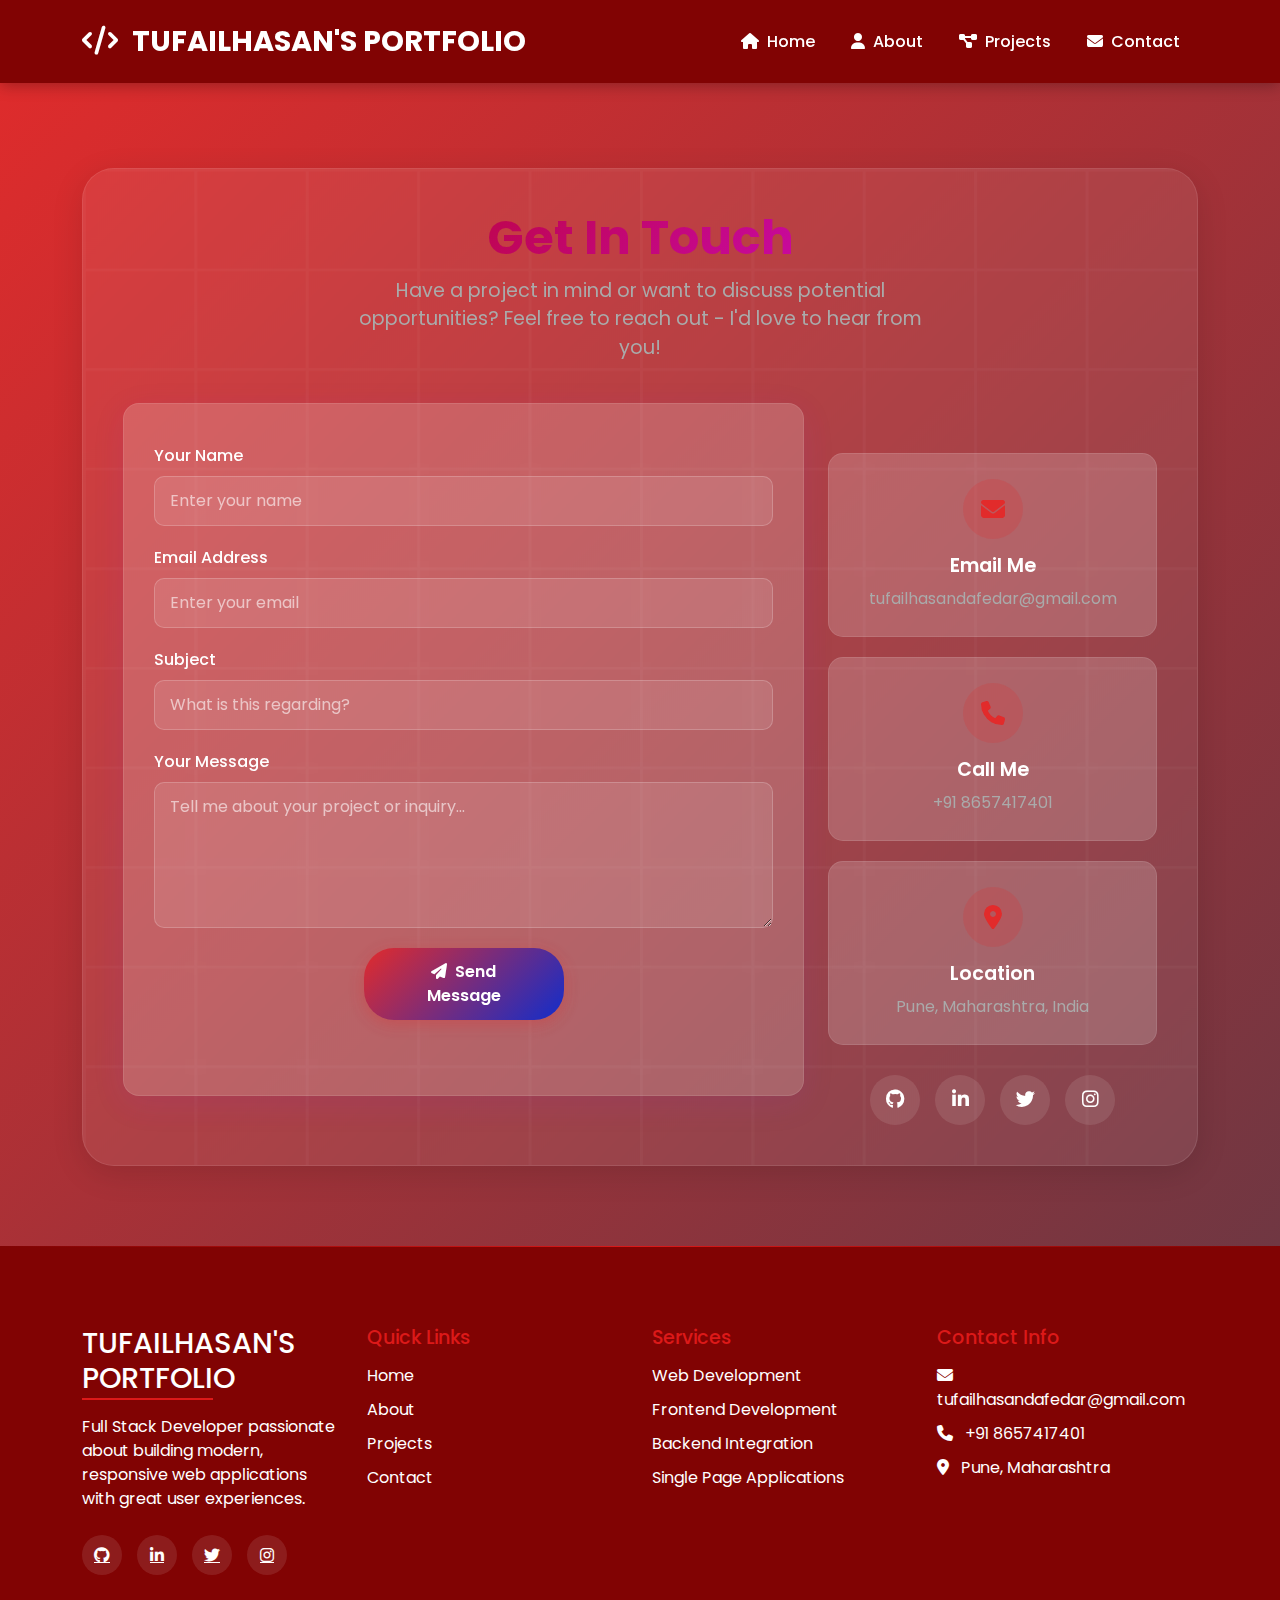
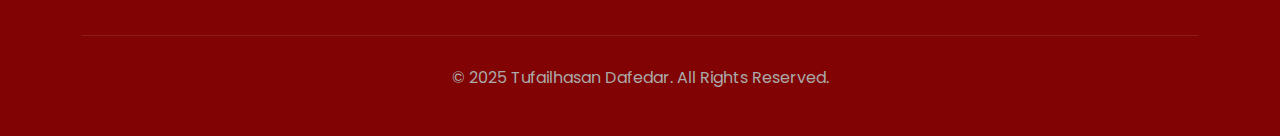
<file: contact.html>
<!DOCTYPE html>
<html lang="en">
<head>
    <meta charset="UTF-8">
    <meta name="viewport" content="width=device-width, initial-scale=1.0">
    <title>Contact | Tufailhasan Dafedar - Full Stack Developer</title>
    <!-- Bootstrap 5 CSS -->
    <link href="https://cdn.jsdelivr.net/npm/bootstrap@5.3.2/dist/css/bootstrap.min.css" rel="stylesheet">
    <!-- Font Awesome -->
    <link rel="stylesheet" href="https://cdnjs.cloudflare.com/ajax/libs/font-awesome/6.4.0/css/all.min.css">
    <!-- Google Fonts -->
    <link href="https://fonts.googleapis.com/css2?family=Poppins:wght@300;400;500;600;700&display=swap" rel="stylesheet">
    <link rel="stylesheet" href="style.css">
    <style>
        /* Enhanced Contact Page Styles */
        body {
            background: linear-gradient(-45deg, #232526, #414345, #2c3e50, #e22b2b);
            background-size: 400% 400%;
            animation: gradientShift 15s ease infinite;
            min-height: 100vh;
            font-family: 'Poppins', sans-serif;
        }
        
        @keyframes gradientShift {
            0% { background-position: 0% 50%; }
            50% { background-position: 100% 50%; }
            100% { background-position: 0% 50%; }
        }
        
        .contact-section {
            padding: 120px 0 80px;
            min-height: 100vh;
            display: flex;
            align-items: center;
        }
        
        .contact-container {
            background: rgba(255,255,255,0.08);
            border-radius: 32px;
            box-shadow: 0 8px 32px rgba(0,0,0,0.12);
            backdrop-filter: blur(6px);
            padding: 40px;
            border: 1px solid rgba(255,255,255,0.1);
            position: relative;
            overflow: hidden;
        }
        
        .contact-container::before {
            content: '';
            position: absolute;
            top: 0;
            left: 0;
            width: 100%;
            height: 100%;
            background: url('data:image/svg+xml,<svg xmlns="http://www.w3.org/2000/svg" viewBox="0 0 100 100" preserveAspectRatio="none"><defs><pattern id="grid" width="10" height="10" patternUnits="userSpaceOnUse"><path d="M 10 0 L 0 0 0 10" fill="none" stroke="rgba(255,255,255,0.03)" stroke-width="0.5"/></pattern></defs><rect width="100" height="100" fill="url(%23grid)"/></svg>');
            z-index: 0;
        }
        
        .contact-content {
            position: relative;
            z-index: 1;
        }
        
        .contact-title {
            font-size: 3rem;
            font-weight: 700;
            background: linear-gradient(135deg, #b50000, #d10eef);
            -webkit-background-clip: text;
            -webkit-text-fill-color: transparent;
            background-clip: text;
            margin-bottom: 10px;
            text-align: center;
        }
        
        .contact-subtitle {
            color: #aaaaaa;
            font-size: 1.2rem;
            text-align: center;
            margin-bottom: 40px;
            max-width: 600px;
            margin-left: auto;
            margin-right: auto;
        }
        
        .contact-form {
            background: rgba(255,255,255,0.1);
            border-radius: 16px;
            box-shadow: 0 8px 32px rgba(138,43,226,0.1);
            padding: 40px 30px;
            border: 1px solid rgba(255,255,255,0.1);
            backdrop-filter: blur(10px);
            transition: all 0.3s ease;
        }
        
        .contact-form:hover {
            box-shadow: 0 12px 40px rgba(226, 43, 43, 0.15);
            border-color: rgba(226, 43, 43, 0.2);
        }
        
        .form-label {
            font-weight: 500;
            color: #fff;
            margin-bottom: 8px;
        }
        
        .form-control, textarea.form-control {
            background: rgba(255,255,255,0.1);
            border: 1px solid rgba(255,255,255,0.2);
            border-radius: 10px;
            margin-bottom: 20px;
            font-size: 1rem;
            color: #fff;
            padding: 12px 15px;
            transition: all 0.3s ease;
        }
        
        .form-control:focus, textarea.form-control:focus {
            background: rgba(255,255,255,0.15);
            border-color: #e22b2b;
            box-shadow: 0 0 0 3px rgba(138,43,226,0.2);
            color: #fff;
        }
        
        .form-control::placeholder {
            color: rgba(255,255,255,0.6);
        }
        
        .btn-send {
            background: linear-gradient(135deg, #e22b2b, #112dcb);
            color: #fff;
            border: none;
            border-radius: 30px;
            padding: 12px 40px;
            font-weight: 600;
            transition: all 0.3s ease;
            box-shadow: 0 4px 15px rgba(226, 43, 43, 0.3);
            position: relative;
            overflow: hidden;
            display: block;
            margin: 0 auto;
            width: 200px;
        }
        
        .btn-send::before {
            content: '';
            position: absolute;
            top: 0;
            left: -100%;
            width: 100%;
            height: 100%;
            background: linear-gradient(90deg, transparent, rgba(255,255,255,0.2), transparent);
            transition: left 0.5s;
        }
        
        .btn-send:hover::before {
            left: 100%;
        }
        
        .btn-send:hover {
            transform: translateY(-3px);
            box-shadow: 0 8px 25px rgba(226, 43, 43, 0.4);
        }
        
        .form-message {
            margin-top: 15px;
            font-weight: 500;
            text-align: center;
            padding: 10px;
            border-radius: 8px;
            transition: all 0.3s ease;
        }
        
        .contact-info {
            margin-top: 50px;
        }
        
        .info-card {
            background: rgba(255,255,255,0.1);
            border-radius: 15px;
            padding: 25px;
            text-align: center;
            margin-bottom: 20px;
            border: 1px solid rgba(255,255,255,0.1);
            transition: all 0.3s ease;
            backdrop-filter: blur(10px);
        }
        
        .info-card:hover {
            transform: translateY(-5px);
            box-shadow: 0 10px 25px rgba(226, 43, 43, 0.2);
            border-color: rgba(226, 43, 43, 0.3);
        }
        
        .info-icon {
            width: 60px;
            height: 60px;
            background: rgba(226, 43, 43, 0.2);
            border-radius: 50%;
            display: flex;
            align-items: center;
            justify-content: center;
            margin: 0 auto 15px;
            font-size: 1.5rem;
            color: #e22b2b;
            transition: all 0.3s ease;
        }
        
        .info-card:hover .info-icon {
            background: rgba(226, 43, 43, 0.3);
            transform: scale(1.1);
        }
        
        .info-title {
            font-size: 1.2rem;
            font-weight: 600;
            margin-bottom: 10px;
            color: #fff;
        }
        
        .info-text {
            color: #aaaaaa;
            margin-bottom: 0;
        }
        
        .social-links-contact {
            display: flex;
            justify-content: center;
            gap: 15px;
            margin-top: 30px;
        }
        
        .social-links-contact a {
            display: inline-flex;
            align-items: center;
            justify-content: center;
            width: 50px;
            height: 50px;
            background: rgba(255,255,255,0.1);
            border-radius: 50%;
            color: #fff;
            font-size: 1.2rem;
            transition: all 0.3s ease;
            text-decoration: none;
        }
        
        .social-links-contact a:hover {
            background: #e22b2b;
            transform: translateY(-5px);
            box-shadow: 0 5px 15px rgba(226, 43, 43, 0.3);
        }
        
        /* Animation for form elements */
        .form-group {
            opacity: 0;
            transform: translateY(20px);
            transition: opacity 0.5s ease, transform 0.5s ease;
        }
        
        .form-group.visible {
            opacity: 1;
            transform: translateY(0);
        }
        
        /* Responsive adjustments */
        @media (max-width: 991.98px) {
            .contact-section {
                padding: 100px 0 60px;
            }
            
            .contact-container {
                padding: 30px;
            }
            
            .contact-title {
                font-size: 2.5rem;
            }
        }
        
        @media (max-width: 767.98px) {
            .contact-title {
                font-size: 2rem;
            }
            
            .contact-subtitle {
                font-size: 1.1rem;
            }
            
            .contact-form {
                padding: 30px 20px;
            }
            
            .info-card {
                padding: 20px;
            }
        }
        
        @media (max-width: 575.98px) {
            .contact-section {
                padding: 80px 0 40px;
            }
            
            .contact-container {
                padding: 20px;
                border-radius: 20px;
            }
            
            .contact-title {
                font-size: 1.8rem;
            }
            
            .contact-form {
                padding: 20px 15px;
            }
            
            .btn-send {
                width: 100%;
            }
        }
    </style>
</head>
<body>
    <!-- Navigation -->
    <nav class="navbar navbar-expand-lg navbar-dark fixed-top">
        <div class="container">
            <a class="navbar-brand" href="#">
                <i class="fas fa-code me-2"></i> TUFAILHASAN'S PORTFOLIO
            </a>
            <button class="navbar-toggler" type="button" data-bs-toggle="collapse" data-bs-target="#navbarNav">
                <span class="navbar-toggler-icon"></span>
            </button>
            <div class="collapse navbar-collapse" id="navbarNav">
                <ul class="navbar-nav ms-auto">
                    <li class="nav-item">
                        <a class="nav-link" href="index.html">
                            <i class="fas fa-home me-1"></i> Home
                        </a>
                    </li>
                    <li class="nav-item">
                        <a class="nav-link" href="about.html">
                            <i class="fas fa-user me-1"></i> About
                        </a>
                    </li>
                    <li class="nav-item">
                        <a class="nav-link" href="project.html">
                            <i class="fas fa-project-diagram me-1"></i> Projects
                        </a>
                    </li>
                    <li class="nav-item">
                        <a class="nav-link active" href="contact.html">
                            <i class="fas fa-envelope me-1"></i> Contact
                        </a>
                    </li>
                </ul>
            </div>
        </div>
    </nav>

    <!-- Contact Section -->
    <section class="contact-section">
        <div class="container">
            <div class="contact-container mt-5">
                <div class= "contact-content">
                    <h1 class="contact-title">Get In Touch</h1>
                    <p class="contact-subtitle">Have a project in mind or want to discuss potential opportunities? Feel free to reach out - I'd love to hear from you!</p>
                    
                    <div class="row">
                        <div class="col-lg-8">
                            <form class="contact-form" id="contactForm" novalidate>
                                <div class="form-group">
                                    <label for="name" class="form-label">Your Name</label>
                                    <input type="text" class="form-control" id="name" name="name" placeholder="Enter your name" required>
                                </div>
                                <div class="form-group">
                                    <label for="email" class="form-label">Email Address</label>
                                    <input type="email" class="form-control" id="email" name="email" placeholder="Enter your email" required>
                                </div>
                                <div class="form-group">
                                    <label for="subject" class="form-label">Subject</label>
                                    <input type="text" class="form-control" id="subject" name="subject" placeholder="What is this regarding?" required>
                                </div>
                                <div class="form-group">
                                    <label for="message" class="form-label">Your Message</label>
                                    <textarea class="form-control" id="message" name="message" rows="5" placeholder="Tell me about your project or inquiry..." required></textarea>
                                </div>
                                <button type="submit" class="btn btn-send">
                                    <i class="fas fa-paper-plane me-2"></i>Send Message
                                </button>
                                <div class="form-message" id="formMessage"></div>
                            </form>
                        </div>
                        
                        <div class="col-lg-4">
                            <div class="contact-info">
                                <div class="info-card">
                                    <a href="mailto:tufailhasandafedar@gmail.com" class="text-decoration-none text-reset d-block w-100 h-100">
                                        <div class="info-icon">
                                            <i class="fas fa-envelope"></i>
                                        </div>
                                        <h4 class="info-title">Email Me</h4>
                                        <p class="info-text mb-0">tufailhasandafedar@gmail.com</p>
                                    </a>
                                </div>
                                
                                <div class="info-card">
                                    <a href="tel:+918657417401" class="text-decoration-none text-reset d-block w-100 h-100">
                                        <div class="info-icon">
                                            <i class="fas fa-phone"></i>
                                        </div>
                                        <h4 class="info-title">Call Me</h4>
                                        <p class="info-text mb-0">+91 8657417401</p>
                                    </a>
                                </div>
                                
                                <div class="info-card">
                                    <div class="info-icon">
                                        <i class="fas fa-map-marker-alt"></i>
                                    </div>
                                    <h4 class="info-title">Location</h4>
                                    <p class="info-text">Pune, Maharashtra, India</p>
                                </div>
                                
                                <div class="social-links-contact">
                                    <a href="#" title="GitHub">
                                        <i class="fab fa-github"></i>
                                    </a>
                                    <a href="https://www.linkedin.com/in/tufailhasan3241/" target="_blank" title="LinkedIn">
                                        <i class="fab fa-linkedin-in"></i>
                                    </a>
                                    <a href="#" title="Twitter">
                                        <i class="fab fa-twitter"></i>
                                    </a>
                                    <a href="#" title="Instagram">
                                        <i class="fab fa-instagram"></i>
                                    </a>
                                </div>
                            </div>
                        </div>
                    </div>
                </div>
            </div>
        </div>
    </section>
     
    <footer class="footer">
        <div class="container">
            <div class="row">
                <div class="col-md-6 col-lg-3 footer-col">
                    <h3 class="footer-title">TUFAILHASAN'S PORTFOLIO</h3>
                    <p>Full Stack Developer passionate about building modern, responsive web applications with great user experiences.</p>
                    <div class="social-links mt-4">
                        <a href="#"><i class="fab fa-github"></i></a>
                        <a href="https://www.linkedin.com/in/tufailhasan3241/"><i class="fab fa-linkedin-in"></i></a>
                        <a href="#"><i class="fab fa-twitter"></i></a>
                        <a href="#"><i class="fab fa-instagram"></i></a>
                    </div>
                </div>
                
                <div class="col-md-6 col-lg-3 footer-col">
                    <h4 class="footer-subtitle">Quick Links</h4>
                    <ul class="footer-links">
                        <li><a href="index.html">Home</a></li>
                        <li><a href="about.html">About</a></li>
                        <li><a href="project.html">Projects</a></li>
                        <li><a href="contact.html">Contact</a></li>
                    </ul>
                </div>
                
                <div class="col-md-6 col-lg-3 footer-col">
                    <h4 class="footer-subtitle">Services</h4>
                    <ul class="footer-links">
                        <li><a href="#">Web Development</a></li>
                        <li><a href="#">Frontend Development</a></li>
                        <li><a href="#">Backend Integration</a></li>
                        <li><a href="#">Single Page Applications</a></li>
                    </ul>
                </div>
                
                <div class="col-md-6 col-lg-3 footer-col">
                    <h4 class="footer-subtitle">Contact Info</h4>
                    <ul class="footer-links">
                        <li><i class="fas fa-envelope me-2"></i> tufailhasandafedar@gmail.com</li>
                        <li><i class="fas fa-phone me-2"></i> +91 8657417401</li>
                        <li><i class="fas fa-map-marker-alt me-2"></i> Pune, Maharashtra</li>
                    </ul>
                </div>
            </div>
            
            <div class="copyright">
                <p>&copy; 2025 Tufailhasan Dafedar. All Rights Reserved.</p>
            </div>
        </div>
    </footer>
    
    <!-- Bootstrap JS Bundle with Popper -->
    <script src="https://cdn.jsdelivr.net/npm/bootstrap@5.3.2/dist/js/bootstrap.bundle.min.js"></script>
    
    <script>
    document.addEventListener('DOMContentLoaded', function() {
        // Contact form validation
        const contactForm = document.getElementById('contactForm');
        const formMessage = document.getElementById('formMessage');
        
        contactForm.addEventListener('submit', function(e) {
            e.preventDefault();
            
            const name = document.getElementById('name').value.trim();
            const email = document.getElementById('email').value.trim();
            const subject = document.getElementById('subject').value.trim();
            const message = document.getElementById('message').value.trim();
            
            const emailPattern = /^[^\s@]+@[^\s@]+\.[^\s@]+$/;
            
            // Validation
            if (!name || !email || !subject || !message) {
                showMessage('Please fill out all fields.', 'error');
                return;
            }
            
            if (!emailPattern.test(email)) {
                showMessage('Please enter a valid email address.', 'error');
                return;
            }
            
            // Simulate form submission
            showMessage('Sending your message...', 'info');
            
            setTimeout(() => {
                showMessage('Thank you for your message! I\'ll get back to you soon.', 'success');
                contactForm.reset();
            }, 1500);
        });
        
        function showMessage(text, type) {
            formMessage.textContent = text;
            formMessage.className = 'form-message';
            
            if (type === 'error') {
                formMessage.style.color = '#ff6b6b';
                formMessage.style.backgroundColor = 'rgba(255, 107, 107, 0.1)';
            } else if (type === 'success') {
                formMessage.style.color = '#51cf66';
                formMessage.style.backgroundColor = 'rgba(81, 207, 102, 0.1)';
            } else {
                formMessage.style.color = '#339af0';
                formMessage.style.backgroundColor = 'rgba(51, 154, 240, 0.1)';
            }
        }
        
        // Navbar scroll effect
        window.addEventListener('scroll', function() {
            const navbar = document.querySelector('.navbar');
            if (window.scrollY > 50) {
                navbar.classList.add('scrolled');
            } else {
                navbar.classList.remove('scrolled');
            }
        });
        
        // Animate form elements on scroll
        function checkVisibility() {
            const formGroups = document.querySelectorAll('.form-group');
            formGroups.forEach((group, index) => {
                const groupTop = group.getBoundingClientRect().top;
                const windowHeight = window.innerHeight;
                
                if (groupTop < windowHeight - 100) {
                    setTimeout(() => {
                        group.classList.add('visible');
                    }, index * 100);
                }
            });
        }
        
        // Initial check
        checkVisibility();
        
        // Check on scroll
        window.addEventListener('scroll', checkVisibility);
        
        // Add active class to current page in navigation
        const currentPage = window.location.pathname.split('/').pop();
        document.querySelectorAll('.nav-link').forEach(link => {
            if (link.getAttribute('href') === currentPage) {
                link.classList.add('active');
            }
        });
    });
    </script>
</body>
</html>
</file>
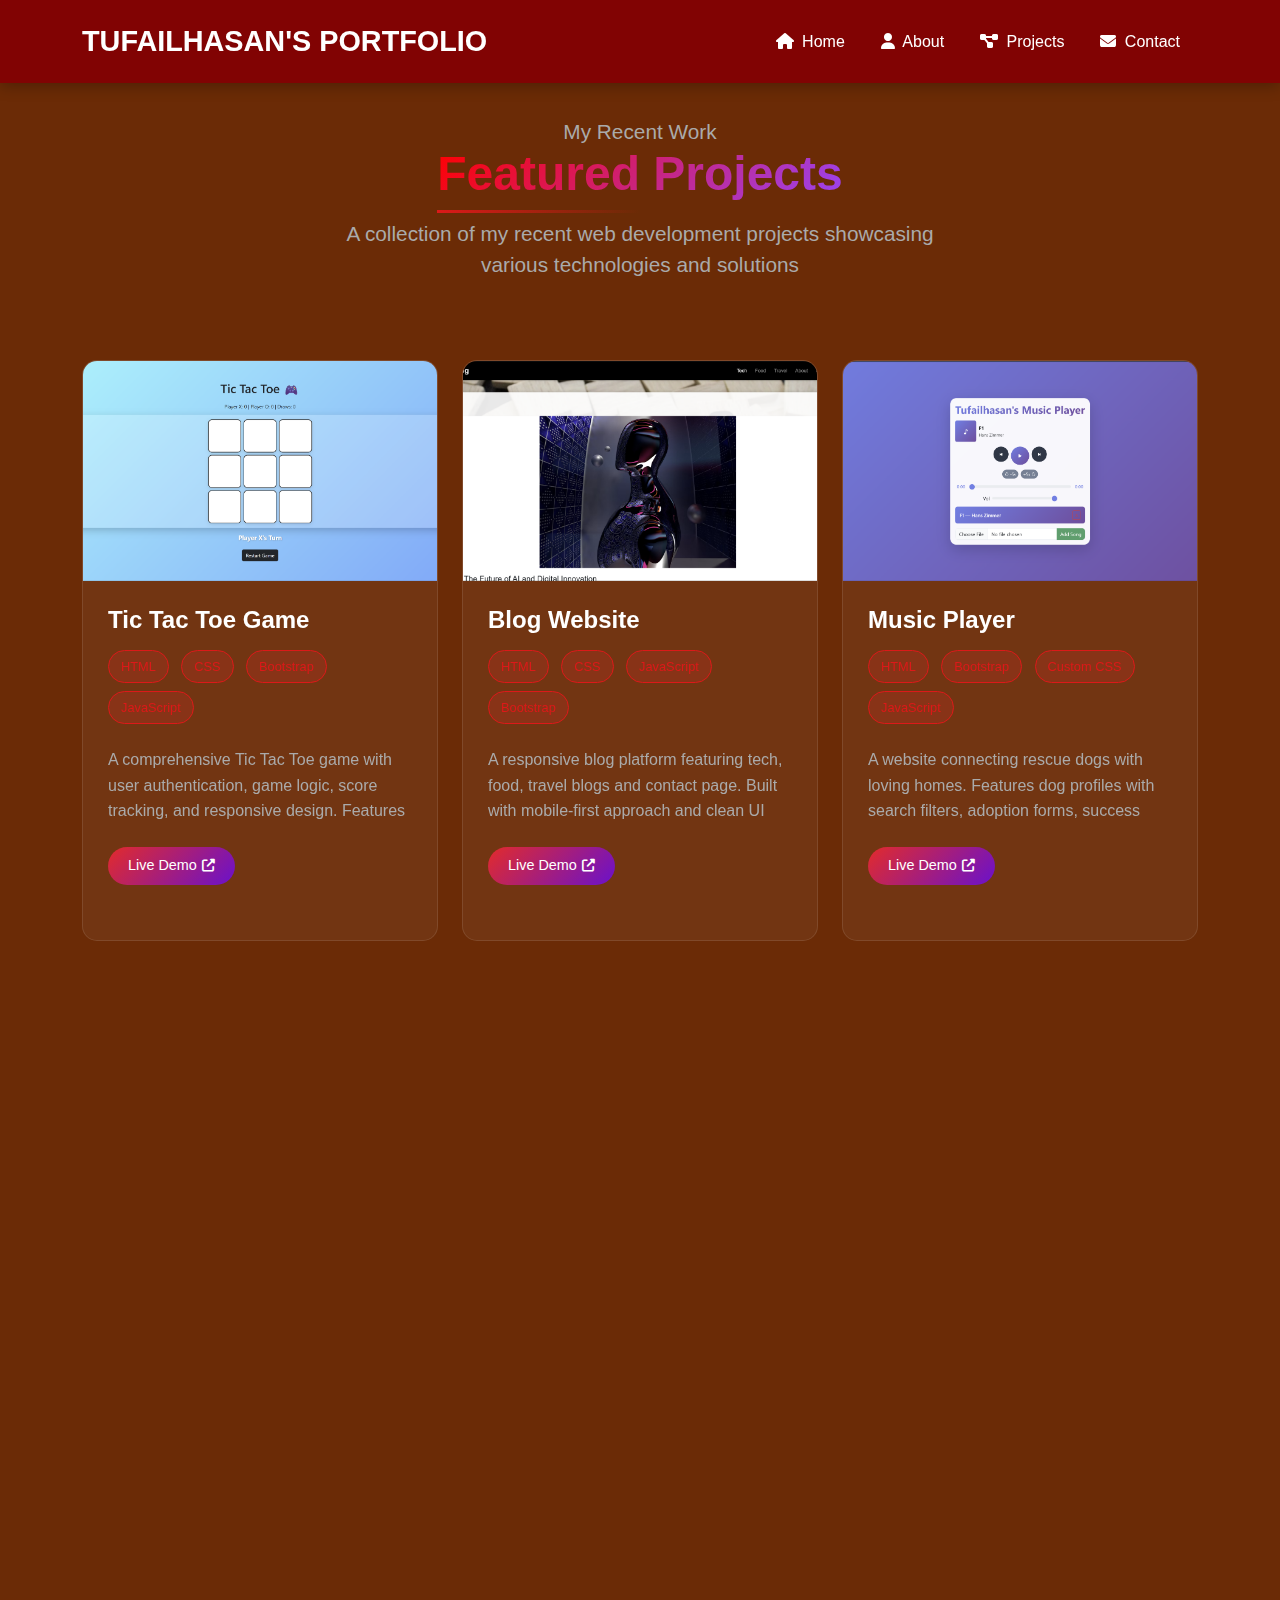
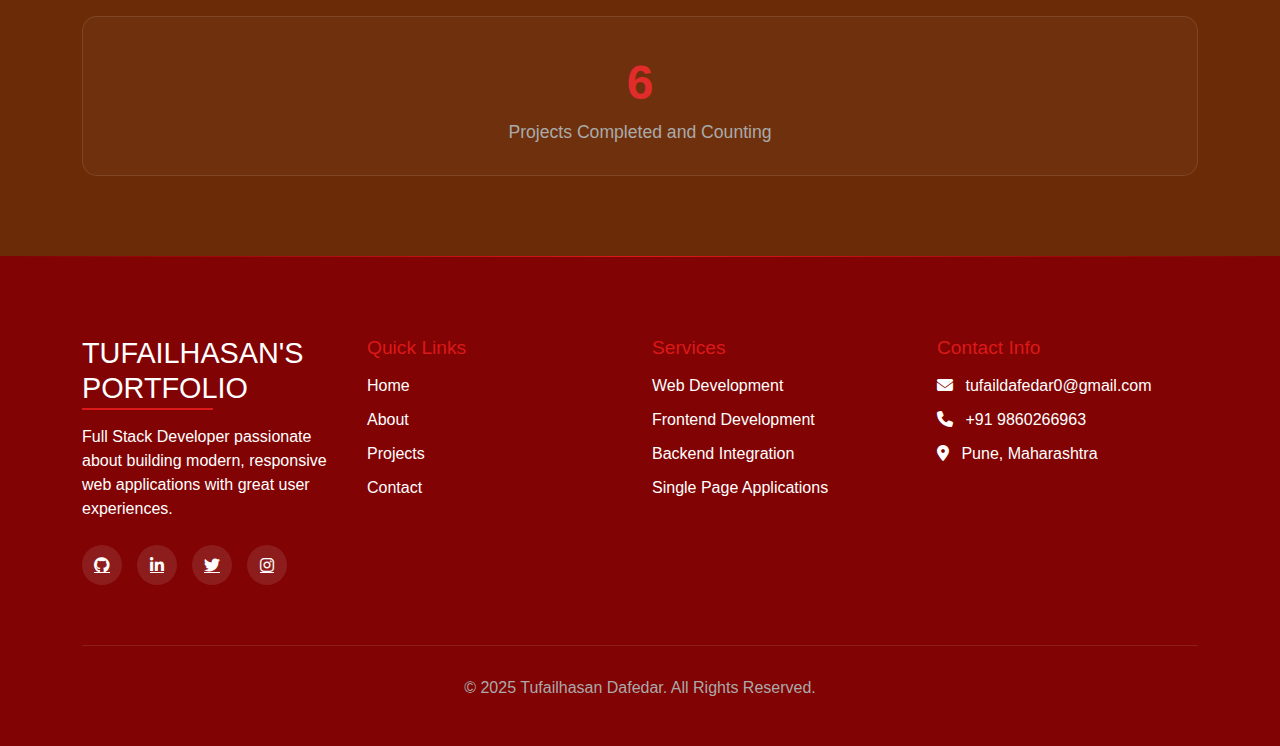
<file: project.html>
<!DOCTYPE html>
<html lang="en">
<head>
    <meta charset="UTF-8">
    <meta name="viewport" content="width=device-width, initial-scale=1.0">
    <title>TUFAILHASAN'S PORTFOLIO - Projects</title>
    <!-- Bootstrap 5 CSS -->
    <link href="https://cdn.jsdelivr.net/npm/bootstrap@5.3.2/dist/css/bootstrap.min.css" rel="stylesheet">
    <!-- Font Awesome -->
    <link rel="stylesheet" href="https://cdnjs.cloudflare.com/ajax/libs/font-awesome/6.4.0/css/all.min.css">
    <link rel="stylesheet" href="style.css">
    <style>
    /* Project page-specific styles */
    .project-section {
        padding: 120px 0 80px;
        min-height: 100vh;
    }
    
    .section-header {
        text-align: center;
        margin-bottom: 80px;
    }
    
    .section-title {
        font-size: 3rem;
        font-weight: 700;
        position: relative;
        display: inline-block;
        margin-bottom: 15px;
        background: linear-gradient(135deg, #ff0000, #9944f3);
        -webkit-background-clip: text;
        -webkit-text-fill-color: transparent;
        background-clip: text;
    }
    
    .section-subtitle {
        color: var(--text-gray);
        font-size: 1.3rem;
        max-width: 600px;
        margin: 0 auto;
    }
    
    .project-card {
        background: rgba(255, 255, 255, 0.05);
        border-radius: 15px;
        overflow: hidden;
        margin-bottom: 30px;
        border: 1px solid rgba(255, 255, 255, 0.1);
        transition: all 0.4s ease;
        height: 100%;
        position: relative;
        backdrop-filter: blur(10px);
    }
    
    .project-card::before {
        content: '';
        position: absolute;
        top: 0;
        left: 0;
        width: 100%;
        height: 100%;
        background: linear-gradient(135deg, rgba(226, 43, 43, 0.1) 0%, transparent 50%);
        opacity: 0;
        transition: opacity 0.4s ease;
        z-index: 0;
    }
    
    .project-card:hover::before {
        opacity: 1;
    }
    
    .project-card:hover {
        transform: translateY(-15px);
        box-shadow: 0 20px 40px rgba(226, 43, 43, 0.25);
        border-color: rgba(226, 43, 43, 0.3);
    }
    
    .project-img-container {
        position: relative;
        overflow: hidden;
        height: 220px;
    }
    
    .project-img {
        height: 100%;
        width: 100%;
        object-fit: cover;
        transition: transform 0.5s ease;
    }
    
    .project-card:hover .project-img {
        transform: scale(1.1);
    }
    
    .project-overlay {
        position: absolute;
        top: 0;
        left: 0;
        width: 100%;
        height: 100%;
        background: linear-gradient(to bottom, transparent, rgba(10, 10, 40, 0.8));
        display: flex;
        align-items: flex-end;
        padding: 20px;
        opacity: 0;
        transition: opacity 0.4s ease;
    }
    
    .project-card:hover .project-overlay {
        opacity: 1;
    }
    
    .project-body {
        padding: 25px;
        position: relative;
        z-index: 1;
    }
    
    .project-title {
        font-size: 1.5rem;
        font-weight: 600;
        margin-bottom: 15px;
        color: white;
    }
    
    .tech-badges {
        margin-bottom: 15px;
    }
    
    .tech-badge {
        display: inline-block;
        padding: 6px 12px;
        background: rgba(226, 43, 43, 0.2);
        color: var(--accent-color);
        border-radius: 20px;
        font-size: 0.8rem;
        margin-right: 8px;
        margin-bottom: 8px;
        border: 1px solid var(--accent-color);
        transition: all 0.3s ease;
    }
    
    .tech-badge:hover {
        background: rgba(226, 43, 43, 0.4);
        transform: translateY(-2px);
    }
    
    .project-description {
        color: var(--text-gray);
        margin: 15px 0;
        line-height: 1.6;
        height: 80px;
        overflow: hidden;
    }
    
    .project-links {
        display: flex;
        gap: 10px;
        margin-top: 20px;
    }
    
    .project-link {
        display: inline-flex;
        align-items: center;
        padding: 8px 20px;
        background: linear-gradient(135deg, #e22b2b, #6a11cb);
        color: white;
        border-radius: 30px;
        text-decoration: none;
        font-weight: 500;
        transition: all 0.3s ease;
        font-size: 0.9rem;
    }
    
    .project-link.outline {
        background: transparent;
        border: 1px solid #e22b2b;
        color: #e22b2b;
    }
    
    .project-link:hover {
        transform: translateY(-3px);
        box-shadow: 0 8px 20px rgba(255, 251, 0, 0.4);
    }
    
    .project-link.outline:hover {
        background: #e22b2b;
        color: white;
    }
    
    .project-link i {
        margin-left: 5px;
        font-size: 0.8rem;
    }
    

    
    /* Project counter */
    .project-counter {
        text-align: center;
        margin-top: 60px;
        padding: 30px;
        background: rgba(255, 255, 255, 0.03);
        border-radius: 15px;
        border: 1px solid rgba(255, 255, 255, 0.1);
    }
    
    .counter-number {
        font-size: 3rem;
        font-weight: 700;
        color: #e22b2b;
        display: block;
    }
    
    .counter-text {
        color: var(--text-gray);
        font-size: 1.1rem;
    }
    
    /* Animation for project cards */
    .project-card {
        opacity: 0;
        transform: translateY(30px);
        transition: opacity 0.5s ease, transform 0.5s ease;
    }
    
    .project-card.visible {
        opacity: 1;
        transform: translateY(0);
    }
    
    /* Responsive adjustments */
    @media (max-width: 991.98px) {
        .project-section {
            padding: 100px 0 60px;
        }
        
        .section-title {
            font-size: 2.5rem;
        }
        
        .project-img-container {
            height: 200px;
        }
    }
    
    @media (max-width: 767.98px) {
        .section-title {
            font-size: 2rem;
        }
        
        .project-links {
            flex-direction: column;
        }
        
        .project-link {
            text-align: center;
            justify-content: center;
        }
    }
    
    @media (max-width: 575.98px) {
        .project-section {
            padding: 80px 0 40px;
        }
        
        .section-title {
            font-size: 1.8rem;
        }
        
        .section-subtitle {
            font-size: 1.1rem;
        }
        
        .project-img-container {
            height: 180px;
        }
        
        .project-body {
            padding: 20px;
        }
    }
    </style>
</head>
<body>
    <nav class="navbar navbar-expand-lg navbar-dark">
        <div class="container">
            <a class="navbar-brand" href="#">
                 TUFAILHASAN'S PORTFOLIO
            </a>
            <button class="navbar-toggler" type="button" data-bs-toggle="collapse" data-bs-target="#navbarNav">
                <span class="navbar-toggler-icon"></span>
            </button>
            <div class="collapse navbar-collapse" id="navbarNav">
                <ul class="navbar-nav ms-auto">
                    <li class="nav-item">
                        <a class="nav-link" href="index.html">
                            <i class="fas fa-home me-1"></i> Home
                        </a>
                    </li>
                    <li class="nav-item">
                        <a class="nav-link" href="about.html">
                            <i class="fas fa-user me-1"></i> About
                        </a>
                    </li>
                    <li class="nav-item">
                        <a class="nav-link active" href="project.html">
                            <i class="fas fa-project-diagram me-1"></i> Projects
                        </a>
                    </li>
                    <li class="nav-item">
                        <a class="nav-link" href="contact.html">
                            <i class="fas fa-envelope me-1"></i> Contact
                        </a>
                    </li>
                </ul>
            </div>
        </div>
    </nav>

    <!-- Projects Section -->
    <section class="project-section">
        <div class="container">
            <div class="section-header">
                <h2 class="section-subtitle">My Recent Work</h2>
                <h1 class="section-title">Featured Projects</h1>
                <p class="section-subtitle">A collection of my recent web development projects showcasing various technologies and solutions</p>
            </div>
            
            
            <div class="row">
                <!-- Tic Tac Toe Game -->
                <div class="col-lg-4 col-md-6 mb-5" data-category="frontend">
                    <div class="project-card">
                        <div class="project-img-container">
                            <img src="img/Tic.png" 
                                 alt="Tic Tac Toe Game" class="project-img img-fluid">
                            <div class="project-overlay">
                                <span class="tech-badge">Interactive Game</span>
                                <span class="tech-badge">JavaScript Logic</span>
                            </div>
                        </div>
                        <div class="project-body">
                            <h3 class="project-title">Tic Tac Toe Game</h3>
                            <div class="tech-badges">
                                <span class="tech-badge">HTML</span>
                                <span class="tech-badge">CSS</span>
                                <span class="tech-badge">Bootstrap</span>
                                <span class="tech-badge">JavaScript</span>
                            </div>
                            <p class="project-description">
                                A comprehensive Tic Tac Toe game with user authentication, game logic, 
                                score tracking, and responsive design. Features real-time gameplay and
                                sound effects for an engaging user experience.
                            </p>
                            <div class="project-links">
                                <a href="https://tufaildafedar0-prog.github.io/tic-tac-toe/" class="project-link" target="_blank">
                                    Live Demo <i class="fas fa-external-link-alt"></i>
                                </a>
                            </div>
                        </div>
                    </div>
                </div>
                
                <!-- Blog Website -->
                <div class="col-lg-4 col-md-6 mb-5" data-category="fullstack">
                    <div class="project-card">
                        <div class="project-img-container">
                            <img src="img/Blog.png" 
                                 alt="Blog Website" class="project-img img-fluid">
                            <div class="project-overlay">
                                <span class="tech-badge">Blog</span>
                                <span class="tech-badge">Daily Updates</span>
                            </div>
                        </div>
                        <div class="project-body">
                            <h3 class="project-title">Blog Website</h3>
                            <div class="tech-badges">
                                <span class="tech-badge">HTML</span>
                                <span class="tech-badge">CSS</span>
                                <span class="tech-badge">JavaScript</span>
                                <span class="tech-badge">Bootstrap</span>
                            </div>
                            <p class="project-description">
                                A responsive blog  platform featuring tech, food, 
                                travel blogs and contact page. Built with mobile-first approach and 
                                clean UI design for optimal user experience.
                            </p>
                            <div class="project-links">
                                <a href="https://tufaildafedar0-prog.github.io/blog-website/" class="project-link" target="_blank">
                                    Live Demo <i class="fas fa-external-link-alt"></i>
                                </a>
                            </div>
                        </div>
                    </div>
                </div>
                
                <!-- Music Player -->
                <div class="col-lg-4 col-md-6 mb-5" data-category="bootstrap">
                    <div class="project-card">
                        <div class="project-img-container">
                            <img src="img/Music.png" 
                                 alt="Music Player" class="project-img">
                            <div class="project-overlay">
                                <span class="tech-badge">Music</span>
                                <span class="tech-badge">Responsive Design</span>
                            </div>
                        </div>
                        <div class="project-body">
                            <h3 class="project-title">Music Player</h3>
                            <div class="tech-badges">
                                <span class="tech-badge">HTML</span>
                                <span class="tech-badge">Bootstrap</span>
                                <span class="tech-badge">Custom CSS</span>
                                <span class="tech-badge">JavaScript</span>
                            </div>
                            <p class="project-description">
                                A website connecting rescue dogs with loving homes. Features dog profiles with 
                                search filters, adoption forms, success stories, and donation functionality to support the cause.
                            </p>
                            <div class="project-links">
                                <a href="https://tufaildafedar0-prog.github.io/Music-player-/" class="project-link" target="_blank">
                                    Live Demo <i class="fas fa-external-link-alt"></i>
                                </a>
                            </div>
                        </div>
                    </div>
                </div>
                
                <!-- Weather Application -->
                <div class="col-lg-4 col-md-6" data-category="frontend">
                    <div class="project-card">
                        <div class="project-img-container">
                            <img src="img/Weather.png" 
                                 alt="Weather Application" class="project-img">
                            <div class="project-overlay">
                                <span class="tech-badge">API Integration</span>
                                <span class="tech-badge">Real-time Data</span>
                            </div>
                        </div>
                        <div class="project-body">
                            <h3 class="project-title">Weather Forecast App</h3>
                            <div class="tech-badges">
                                <span class="tech-badge">HTML</span>
                                <span class="tech-badge">CSS</span>
                                <span class="tech-badge">JavaScript</span>
                                <span class="tech-badge">API</span>
                            </div>
                            <p class="project-description">
                                A weather application that fetches real-time data from a weather API. 
                                Features location-based forecasts, 5-day outlook, and responsive design 
                                that works seamlessly across all devices.
                            </p>
                            <div class="project-links">
                                <a href="https://tufaildafedar0-prog.github.io/Weather-app/" class="project-link" target="_blank">
                                    Live Demo <i class="fas fa-external-link-alt"></i>
                                </a>
                            </div>
                        </div>
                    </div>
                </div>
                
                <!-- add project-->
                <div class="col-lg-4 col-md-6" data-category="fullstack">
                    <div class="project-card">
                        <div class="project-img-container">
                            <img src="img/NGO (2).png" 
                                 alt="Ngo" class="project-img">
                            <div class="project-overlay">
                                <span class="tech-badge">Productivity</span>
                                <span class="tech-badge">CRUD Operations</span>
                            </div>
                        </div>
                        <div class="project-body">
                            <h3 class="project-title">NGO</h3>
                            <div class="tech-badges">
                                <span class="tech-badge">HTML</span>
                                <span class="tech-badge">CSS</span>
                                <span class="tech-badge">Javascript</span>
                            </div>
                            <p class="project-description">
                                A non profit organization website to showcase their mission, projects,
                                and ways to get involved. Features donation integration, volunteer sign-up,
                                and event management functionalities.
                            </p>
                        </div>
                    </div>
                </div>
                
                <!-- Personal Portfolio -->
                <div class="col-lg-4 col-md-6" data-category="bootstrap">
                    <div class="project-card">
                        <div class="project-img-container">
                            <img src="img/Portfolio.png" 
                                 alt="Portfolio Website" class="project-img">
                            <div class="project-overlay">
                                <span class="tech-badge">Portfolio</span>
                                <span class="tech-badge">Responsive</span>
                            </div>
                        </div>
                        <div class="project-body">
                            <h3 class="project-title">Personal Portfolio Website</h3>
                            <div class="tech-badges">
                                <span class="tech-badge">HTML</span>
                                <span class="tech-badge">CSS</span>
                                <span class="tech-badge">Bootstrap</span>
                                <span class="tech-badge">JavaScript</span>
                            </div>
                            <p class="project-description">
                                A responsive portfolio website showcasing skills, projects, and contact information. 
                                Features smooth animations.
                            </p>
                            
                        </div>
                    </div>
                </div>
            </div>
            
            <!-- Project Counter -->
            <div class="project-counter">
                <span class="counter-number">6</span>
                <span class="counter-text">Projects Completed and Counting</span>
            </div>
        </div>
    </section>
       
       <!-- Footer -->
    <footer id="contact" class="footer">
        <div class="container">
            <div class="row">
                <div class="col-md-6 col-lg-3 footer-col">
                    <h3 class="footer-title">TUFAILHASAN'S PORTFOLIO</h3>
                    <p>Full Stack Developer passionate about building modern, responsive web applications with great user experiences.</p>
                    <div class="social-links mt-4">
                        <a href="#"><i class="fab fa-github"></i></a>
                        <a href="https://www.linkedin.com/in/tufailhasan3241/"><i class="fab fa-linkedin-in"></i></a>
                        <a href="#"><i class="fab fa-twitter"></i></a>
                        <a href="#"><i class="fab fa-instagram"></i></a>
                    </div>
                </div>
                
                <div class="col-md-6 col-lg-3 footer-col">
                    <h4 class="footer-subtitle">Quick Links</h4>
                    <ul class="footer-links">
                        <li><a href="#home">Home</a></li>
                        <li><a href="about.html">About</a></li>
                        <li><a href="project.html">Projects</a></li>
                        <li><a href="#contact">Contact</a></li>
                    </ul>
                </div>
                
                <div class="col-md-6 col-lg-3 footer-col">
                    <h4 class="footer-subtitle">Services</h4>
                    <ul class="footer-links">
                        <li><a href="#">Web Development</a></li>
                        <li><a href="#">Frontend Development</a></li>
                        <li><a href="#">Backend Integration</a></li>
                        <li><a href="#">Single Page Applications</a></li>
                    </ul>
                </div>
                
                <div class="col-md-6 col-lg-3 footer-col">
                    <h4 class="footer-subtitle">Contact Info</h4>
                    <ul class="footer-links">
                        <li><i class="fas fa-envelope me-2"></i> <a href="mailto:tufaildafedar0@gmail.com" class="text-decoration-none text-reset">tufaildafedar0@gmail.com</a></li>
                        <li><i class="fas fa-phone me-2"></i> <a href="tel:+919860266963" class="text-decoration-none text-reset">+91 9860266963</a></li>
                        <li><i class="fas fa-map-marker-alt me-2"></i> Pune, Maharashtra</li>
                    </ul>
                </div>
            </div>
            
            <div class="copyright">
                <p>&copy; 2025 Tufailhasan Dafedar. All Rights Reserved.</p>
            </div>
        </div>
    </footer>

    <!-- Bootstrap JS Bundle with Popper -->
    <script src="https://cdn.jsdelivr.net/npm/bootstrap@5.3.2/dist/js/bootstrap.bundle.min.js"></script>
    
    <script>
        // Project filtering functionality
        document.addEventListener('DOMContentLoaded', function() {
            const filterButtons = document.querySelectorAll('.filter-btn');
            const projectCards = document.querySelectorAll('.project-card');
            
            filterButtons.forEach(button => {
                button.addEventListener('click', function() {
                    // Remove active class from all buttons
                    filterButtons.forEach(btn => btn.classList.remove('active'));
                    
                    // Add active class to clicked button
                    this.classList.add('active');
                    
                    const filterValue = this.getAttribute('data-filter');
                    
                    // Filter projects
                    projectCards.forEach(card => {
                        const category = card.parentElement.getAttribute('data-category');
                        
                        if (filterValue === 'all' || filterValue === category) {
                            card.parentElement.style.display = 'block';
                        } else {
                            card.parentElement.style.display = 'none';
                        }
                    });
                });
            });
            
            // Animate project cards on scroll
            function checkVisibility() {
                projectCards.forEach(card => {
                    const cardTop = card.getBoundingClientRect().top;
                    const windowHeight = window.innerHeight;
                    
                    if (cardTop < windowHeight - 100) {
                        card.classList.add('visible');
                    }
                });
            }
            
            // Initial check
            checkVisibility();
            
            // Check on scroll
            window.addEventListener('scroll', checkVisibility);
            
            // Navbar scroll effect
            window.addEventListener('scroll', function() {
                const nav = document.querySelector('.navbar');
                if (window.scrollY > 50) {
                    nav.classList.add('scrolled');
                } else {
                    nav.classList.remove('scrolled');
                }
            });
        });
    </script>
</body>

</html>
</file>
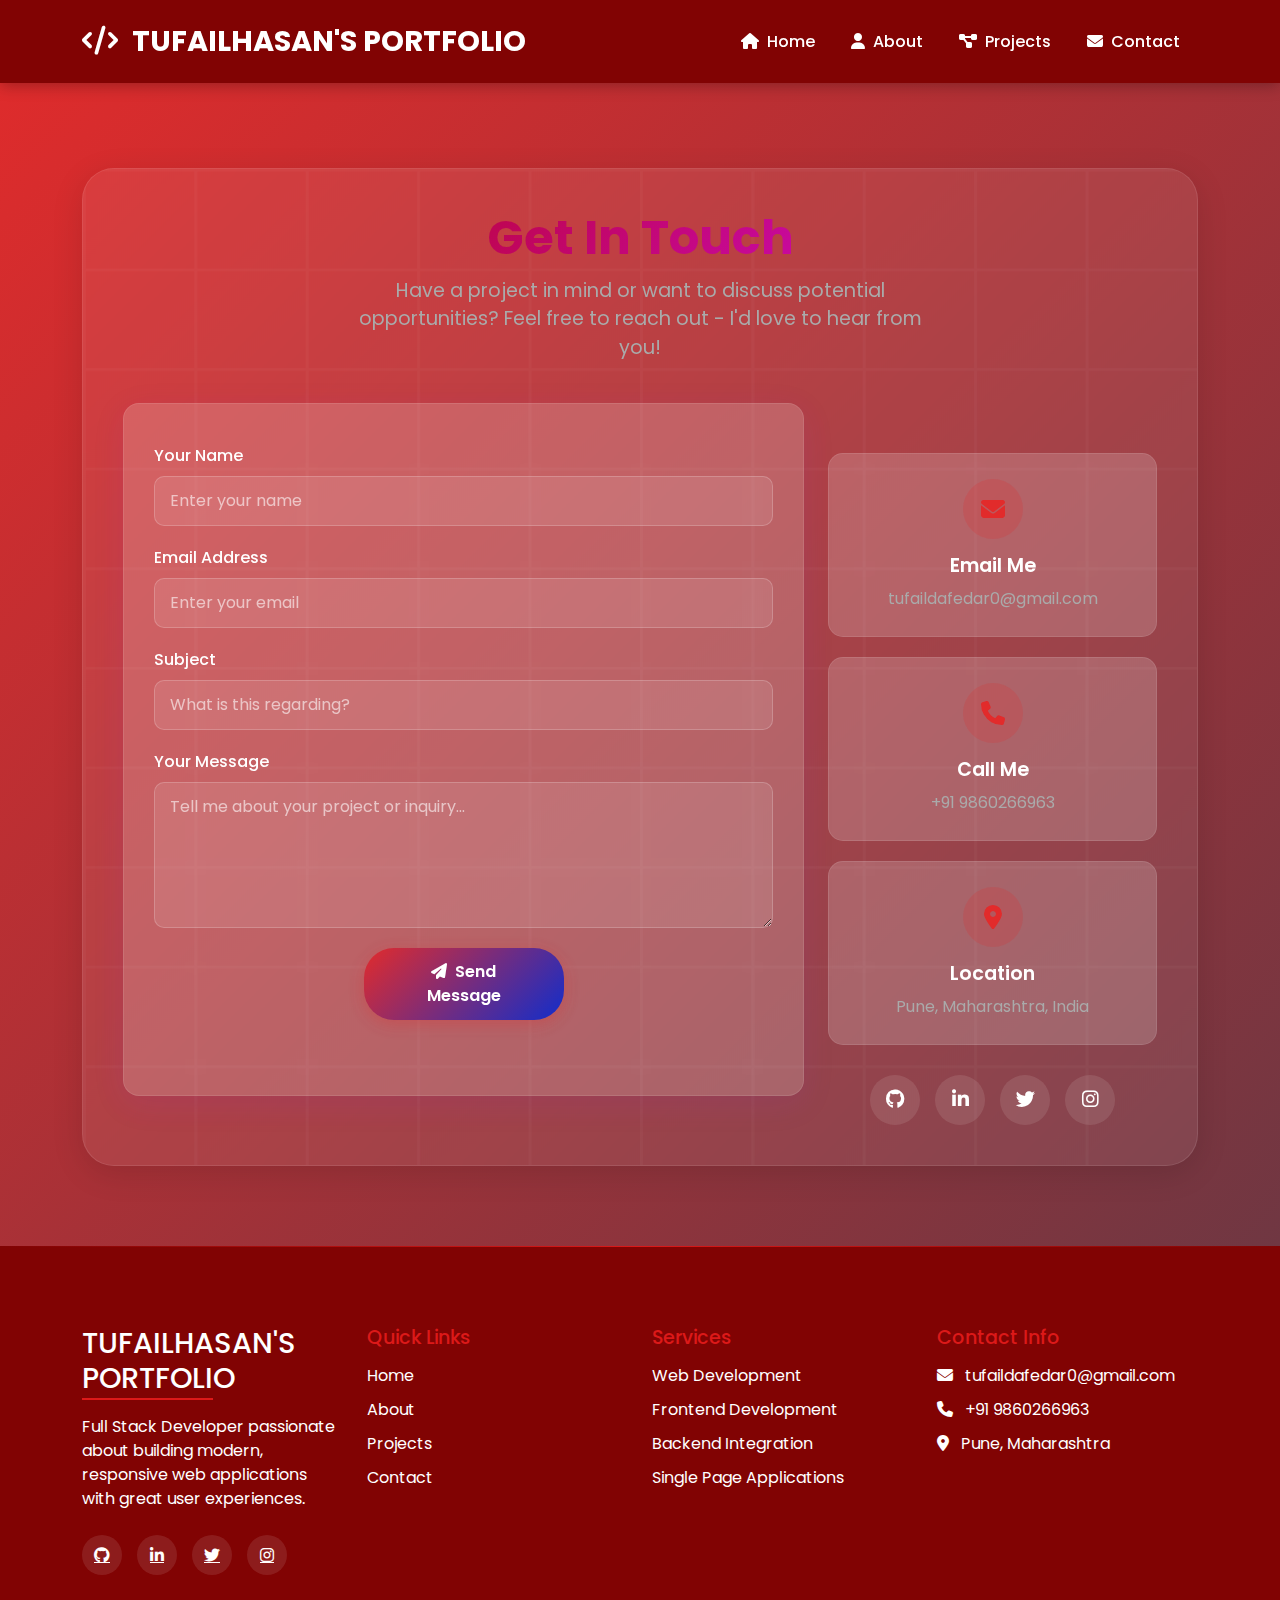
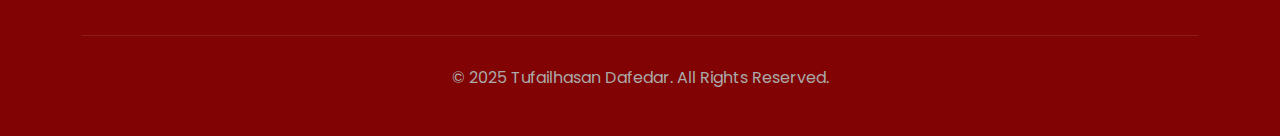
<file: portfolio/contact.html>
<!DOCTYPE html>
<html lang="en">
<head>
    <meta charset="UTF-8">
    <meta name="viewport" content="width=device-width, initial-scale=1.0">
    <title>Contact | Tufailhasan Dafedar - Full Stack Developer</title>
    <!-- Bootstrap 5 CSS -->
    <link href="https://cdn.jsdelivr.net/npm/bootstrap@5.3.2/dist/css/bootstrap.min.css" rel="stylesheet">
    <!-- Font Awesome -->
    <link rel="stylesheet" href="https://cdnjs.cloudflare.com/ajax/libs/font-awesome/6.4.0/css/all.min.css">
    <!-- Google Fonts -->
    <link href="https://fonts.googleapis.com/css2?family=Poppins:wght@300;400;500;600;700&display=swap" rel="stylesheet">
    <link rel="stylesheet" href="style.css">
    <style>
        /* Enhanced Contact Page Styles */
        body {
            background: linear-gradient(-45deg, #232526, #414345, #2c3e50, #e22b2b);
            background-size: 400% 400%;
            animation: gradientShift 15s ease infinite;
            min-height: 100vh;
            font-family: 'Poppins', sans-serif;
        }
        
        @keyframes gradientShift {
            0% { background-position: 0% 50%; }
            50% { background-position: 100% 50%; }
            100% { background-position: 0% 50%; }
        }
        
        .contact-section {
            padding: 120px 0 80px;
            min-height: 100vh;
            display: flex;
            align-items: center;
        }
        
        .contact-container {
            background: rgba(255,255,255,0.08);
            border-radius: 32px;
            box-shadow: 0 8px 32px rgba(0,0,0,0.12);
            backdrop-filter: blur(6px);
            padding: 40px;
            border: 1px solid rgba(255,255,255,0.1);
            position: relative;
            overflow: hidden;
        }
        
        .contact-container::before {
            content: '';
            position: absolute;
            top: 0;
            left: 0;
            width: 100%;
            height: 100%;
            background: url('data:image/svg+xml,<svg xmlns="http://www.w3.org/2000/svg" viewBox="0 0 100 100" preserveAspectRatio="none"><defs><pattern id="grid" width="10" height="10" patternUnits="userSpaceOnUse"><path d="M 10 0 L 0 0 0 10" fill="none" stroke="rgba(255,255,255,0.03)" stroke-width="0.5"/></pattern></defs><rect width="100" height="100" fill="url(%23grid)"/></svg>');
            z-index: 0;
        }
        
        .contact-content {
            position: relative;
            z-index: 1;
        }
        
        .contact-title {
            font-size: 3rem;
            font-weight: 700;
            background: linear-gradient(135deg, #b50000, #d10eef);
            -webkit-background-clip: text;
            -webkit-text-fill-color: transparent;
            background-clip: text;
            margin-bottom: 10px;
            text-align: center;
        }
        
        .contact-subtitle {
            color: #aaaaaa;
            font-size: 1.2rem;
            text-align: center;
            margin-bottom: 40px;
            max-width: 600px;
            margin-left: auto;
            margin-right: auto;
        }
        
        .contact-form {
            background: rgba(255,255,255,0.1);
            border-radius: 16px;
            box-shadow: 0 8px 32px rgba(138,43,226,0.1);
            padding: 40px 30px;
            border: 1px solid rgba(255,255,255,0.1);
            backdrop-filter: blur(10px);
            transition: all 0.3s ease;
        }
        
        .contact-form:hover {
            box-shadow: 0 12px 40px rgba(226, 43, 43, 0.15);
            border-color: rgba(226, 43, 43, 0.2);
        }
        
        .form-label {
            font-weight: 500;
            color: #fff;
            margin-bottom: 8px;
        }
        
        .form-control, textarea.form-control {
            background: rgba(255,255,255,0.1);
            border: 1px solid rgba(255,255,255,0.2);
            border-radius: 10px;
            margin-bottom: 20px;
            font-size: 1rem;
            color: #fff;
            padding: 12px 15px;
            transition: all 0.3s ease;
        }
        
        .form-control:focus, textarea.form-control:focus {
            background: rgba(255,255,255,0.15);
            border-color: #e22b2b;
            box-shadow: 0 0 0 3px rgba(138,43,226,0.2);
            color: #fff;
        }
        
        .form-control::placeholder {
            color: rgba(255,255,255,0.6);
        }
        
        .btn-send {
            background: linear-gradient(135deg, #e22b2b, #112dcb);
            color: #fff;
            border: none;
            border-radius: 30px;
            padding: 12px 40px;
            font-weight: 600;
            transition: all 0.3s ease;
            box-shadow: 0 4px 15px rgba(226, 43, 43, 0.3);
            position: relative;
            overflow: hidden;
            display: block;
            margin: 0 auto;
            width: 200px;
        }
        
        .btn-send::before {
            content: '';
            position: absolute;
            top: 0;
            left: -100%;
            width: 100%;
            height: 100%;
            background: linear-gradient(90deg, transparent, rgba(255,255,255,0.2), transparent);
            transition: left 0.5s;
        }
        
        .btn-send:hover::before {
            left: 100%;
        }
        
        .btn-send:hover {
            transform: translateY(-3px);
            box-shadow: 0 8px 25px rgba(226, 43, 43, 0.4);
        }
        
        .form-message {
            margin-top: 15px;
            font-weight: 500;
            text-align: center;
            padding: 10px;
            border-radius: 8px;
            transition: all 0.3s ease;
        }
        
        .contact-info {
            margin-top: 50px;
        }
        
        .info-card {
            background: rgba(255,255,255,0.1);
            border-radius: 15px;
            padding: 25px;
            text-align: center;
            margin-bottom: 20px;
            border: 1px solid rgba(255,255,255,0.1);
            transition: all 0.3s ease;
            backdrop-filter: blur(10px);
        }
        
        .info-card:hover {
            transform: translateY(-5px);
            box-shadow: 0 10px 25px rgba(226, 43, 43, 0.2);
            border-color: rgba(226, 43, 43, 0.3);
        }
        
        .info-icon {
            width: 60px;
            height: 60px;
            background: rgba(226, 43, 43, 0.2);
            border-radius: 50%;
            display: flex;
            align-items: center;
            justify-content: center;
            margin: 0 auto 15px;
            font-size: 1.5rem;
            color: #e22b2b;
            transition: all 0.3s ease;
        }
        
        .info-card:hover .info-icon {
            background: rgba(226, 43, 43, 0.3);
            transform: scale(1.1);
        }
        
        .info-title {
            font-size: 1.2rem;
            font-weight: 600;
            margin-bottom: 10px;
            color: #fff;
        }
        
        .info-text {
            color: #aaaaaa;
            margin-bottom: 0;
        }
        
        .social-links-contact {
            display: flex;
            justify-content: center;
            gap: 15px;
            margin-top: 30px;
        }
        
        .social-links-contact a {
            display: inline-flex;
            align-items: center;
            justify-content: center;
            width: 50px;
            height: 50px;
            background: rgba(255,255,255,0.1);
            border-radius: 50%;
            color: #fff;
            font-size: 1.2rem;
            transition: all 0.3s ease;
            text-decoration: none;
        }
        
        .social-links-contact a:hover {
            background: #e22b2b;
            transform: translateY(-5px);
            box-shadow: 0 5px 15px rgba(226, 43, 43, 0.3);
        }
        
        /* Animation for form elements */
        .form-group {
            opacity: 0;
            transform: translateY(20px);
            transition: opacity 0.5s ease, transform 0.5s ease;
        }
        
        .form-group.visible {
            opacity: 1;
            transform: translateY(0);
        }
        
        /* Responsive adjustments */
        @media (max-width: 991.98px) {
            .contact-section {
                padding: 100px 0 60px;
            }
            
            .contact-container {
                padding: 30px;
            }
            
            .contact-title {
                font-size: 2.5rem;
            }
        }
        
        @media (max-width: 767.98px) {
            .contact-title {
                font-size: 2rem;
            }
            
            .contact-subtitle {
                font-size: 1.1rem;
            }
            
            .contact-form {
                padding: 30px 20px;
            }
            
            .info-card {
                padding: 20px;
            }
        }
        
        @media (max-width: 575.98px) {
            .contact-section {
                padding: 80px 0 40px;
            }
            
            .contact-container {
                padding: 20px;
                border-radius: 20px;
            }
            
            .contact-title {
                font-size: 1.8rem;
            }
            
            .contact-form {
                padding: 20px 15px;
            }
            
            .btn-send {
                width: 100%;
            }
        }
    </style>
</head>
<body>
    <!-- Navigation -->
    <nav class="navbar navbar-expand-lg navbar-dark fixed-top">
        <div class="container">
            <a class="navbar-brand" href="#">
                <i class="fas fa-code me-2"></i> TUFAILHASAN'S PORTFOLIO
            </a>
            <button class="navbar-toggler" type="button" data-bs-toggle="collapse" data-bs-target="#navbarNav">
                <span class="navbar-toggler-icon"></span>
            </button>
            <div class="collapse navbar-collapse" id="navbarNav">
                <ul class="navbar-nav ms-auto">
                    <li class="nav-item">
                        <a class="nav-link" href="index.html">
                            <i class="fas fa-home me-1"></i> Home
                        </a>
                    </li>
                    <li class="nav-item">
                        <a class="nav-link" href="about.html">
                            <i class="fas fa-user me-1"></i> About
                        </a>
                    </li>
                    <li class="nav-item">
                        <a class="nav-link" href="project.html">
                            <i class="fas fa-project-diagram me-1"></i> Projects
                        </a>
                    </li>
                    <li class="nav-item">
                        <a class="nav-link active" href="contact.html">
                            <i class="fas fa-envelope me-1"></i> Contact
                        </a>
                    </li>
                </ul>
            </div>
        </div>
    </nav>

    <!-- Contact Section -->
    <section class="contact-section">
        <div class="container">
            <div class="contact-container mt-5">
                <div class= "contact-content">
                    <h1 class="contact-title">Get In Touch</h1>
                    <p class="contact-subtitle">Have a project in mind or want to discuss potential opportunities? Feel free to reach out - I'd love to hear from you!</p>
                    
                    <div class="row">
                        <div class="col-lg-8">
                            <form class="contact-form" id="contactForm" novalidate>
                                <div class="form-group">
                                    <label for="name" class="form-label">Your Name</label>
                                    <input type="text" class="form-control" id="name" name="name" placeholder="Enter your name" required>
                                </div>
                                <div class="form-group">
                                    <label for="email" class="form-label">Email Address</label>
                                    <input type="email" class="form-control" id="email" name="email" placeholder="Enter your email" required>
                                </div>
                                <div class="form-group">
                                    <label for="subject" class="form-label">Subject</label>
                                    <input type="text" class="form-control" id="subject" name="subject" placeholder="What is this regarding?" required>
                                </div>
                                <div class="form-group">
                                    <label for="message" class="form-label">Your Message</label>
                                    <textarea class="form-control" id="message" name="message" rows="5" placeholder="Tell me about your project or inquiry..." required></textarea>
                                </div>
                                <button type="submit" class="btn btn-send">
                                    <i class="fas fa-paper-plane me-2"></i>Send Message
                                </button>
                                <div class="form-message" id="formMessage"></div>
                            </form>
                        </div>
                        
                        <div class="col-lg-4">
                            <div class="contact-info">
                                <div class="info-card">
                                    <a href="mailto:tufaildafedar0@gmail.com" class="text-decoration-none text-reset d-block w-100 h-100">
                                        <div class="info-icon">
                                            <i class="fas fa-envelope"></i>
                                        </div>
                                        <h4 class="info-title">Email Me</h4>
                                        <p class="info-text mb-0">tufaildafedar0@gmail.com</p>
                                    </a>
                                </div>
                                
                                <div class="info-card">
                                    <a href="tel:+919860266963" class="text-decoration-none text-reset d-block w-100 h-100">
                                        <div class="info-icon">
                                            <i class="fas fa-phone"></i>
                                        </div>
                                        <h4 class="info-title">Call Me</h4>
                                        <p class="info-text mb-0">+91 9860266963</p>
                                    </a>
                                </div>
                                
                                <div class="info-card">
                                    <div class="info-icon">
                                        <i class="fas fa-map-marker-alt"></i>
                                    </div>
                                    <h4 class="info-title">Location</h4>
                                    <p class="info-text">Pune, Maharashtra, India</p>
                                </div>
                                
                                <div class="social-links-contact">
                                    <a href="#" title="GitHub">
                                        <i class="fab fa-github"></i>
                                    </a>
                                    <a href="https://www.linkedin.com/in/tufailhasan3241/" target="_blank" title="LinkedIn">
                                        <i class="fab fa-linkedin-in"></i>
                                    </a>
                                    <a href="#" title="Twitter">
                                        <i class="fab fa-twitter"></i>
                                    </a>
                                    <a href="#" title="Instagram">
                                        <i class="fab fa-instagram"></i>
                                    </a>
                                </div>
                            </div>
                        </div>
                    </div>
                </div>
            </div>
        </div>
    </section>
     
       <!-- Footer -->
    <footer id="contact" class="footer">
        <div class="container">
            <div class="row">
                <div class="col-md-6 col-lg-3 footer-col">
                    <h3 class="footer-title">TUFAILHASAN'S PORTFOLIO</h3>
                    <p>Full Stack Developer passionate about building modern, responsive web applications with great user experiences.</p>
                    <div class="social-links mt-4">
                        <a href="#"><i class="fab fa-github"></i></a>
                        <a href="https://www.linkedin.com/in/tufailhasan3241/"><i class="fab fa-linkedin-in"></i></a>
                        <a href="#"><i class="fab fa-twitter"></i></a>
                        <a href="#"><i class="fab fa-instagram"></i></a>
                    </div>
                </div>
                
                <div class="col-md-6 col-lg-3 footer-col">
                    <h4 class="footer-subtitle">Quick Links</h4>
                    <ul class="footer-links">
                        <li><a href="#home">Home</a></li>
                        <li><a href="about.html">About</a></li>
                        <li><a href="project.html">Projects</a></li>
                        <li><a href="#contact">Contact</a></li>
                    </ul>
                </div>
                
                <div class="col-md-6 col-lg-3 footer-col">
                    <h4 class="footer-subtitle">Services</h4>
                    <ul class="footer-links">
                        <li><a href="#">Web Development</a></li>
                        <li><a href="#">Frontend Development</a></li>
                        <li><a href="#">Backend Integration</a></li>
                        <li><a href="#">Single Page Applications</a></li>
                    </ul>
                </div>
                
                <div class="col-md-6 col-lg-3 footer-col">
                    <h4 class="footer-subtitle">Contact Info</h4>
                    <ul class="footer-links">
                        <li><i class="fas fa-envelope me-2"></i> <a href="mailto:tufaildafedar0@gmail.com" class="text-decoration-none text-reset">tufaildafedar0@gmail.com</a></li>
                        <li><i class="fas fa-phone me-2"></i> <a href="tel:+919860266963" class="text-decoration-none text-reset">+91 9860266963</a></li>
                        <li><i class="fas fa-map-marker-alt me-2"></i> Pune, Maharashtra</li>
                    </ul>
                </div>
            </div>
            
            <div class="copyright">
                <p>&copy; 2025 Tufailhasan Dafedar. All Rights Reserved.</p>
            </div>
        </div>
    </footer>
    
    <!-- Bootstrap JS Bundle with Popper -->
    <script src="https://cdn.jsdelivr.net/npm/bootstrap@5.3.2/dist/js/bootstrap.bundle.min.js"></script>
    
    <script>
    document.addEventListener('DOMContentLoaded', function() {
        // Contact form validation
        const contactForm = document.getElementById('contactForm');
        const formMessage = document.getElementById('formMessage');
        
        contactForm.addEventListener('submit', function(e) {
            e.preventDefault();
            
            const name = document.getElementById('name').value.trim();
            const email = document.getElementById('email').value.trim();
            const subject = document.getElementById('subject').value.trim();
            const message = document.getElementById('message').value.trim();
            
            const emailPattern = /^[^\s@]+@[^\s@]+\.[^\s@]+$/;
            
            // Validation
            if (!name || !email || !subject || !message) {
                showMessage('Please fill out all fields.', 'error');
                return;
            }
            
            if (!emailPattern.test(email)) {
                showMessage('Please enter a valid email address.', 'error');
                return;
            }
            
            // Simulate form submission
            showMessage('Sending your message...', 'info');
            
            setTimeout(() => {
                showMessage('Thank you for your message! I\'ll get back to you soon.', 'success');
                contactForm.reset();
            }, 1500);
        });
        
        function showMessage(text, type) {
            formMessage.textContent = text;
            formMessage.className = 'form-message';
            
            if (type === 'error') {
                formMessage.style.color = '#ff6b6b';
                formMessage.style.backgroundColor = 'rgba(255, 107, 107, 0.1)';
            } else if (type === 'success') {
                formMessage.style.color = '#51cf66';
                formMessage.style.backgroundColor = 'rgba(81, 207, 102, 0.1)';
            } else {
                formMessage.style.color = '#339af0';
                formMessage.style.backgroundColor = 'rgba(51, 154, 240, 0.1)';
            }
        }
        
        // Navbar scroll effect
        window.addEventListener('scroll', function() {
            const navbar = document.querySelector('.navbar');
            if (window.scrollY > 50) {
                navbar.classList.add('scrolled');
            } else {
                navbar.classList.remove('scrolled');
            }
        });
        
        // Animate form elements on scroll
        function checkVisibility() {
            const formGroups = document.querySelectorAll('.form-group');
            formGroups.forEach((group, index) => {
                const groupTop = group.getBoundingClientRect().top;
                const windowHeight = window.innerHeight;
                
                if (groupTop < windowHeight - 100) {
                    setTimeout(() => {
                        group.classList.add('visible');
                    }, index * 100);
                }
            });
        }
        
        // Initial check
        checkVisibility();
        
        // Check on scroll
        window.addEventListener('scroll', checkVisibility);
        
        // Add active class to current page in navigation
        const currentPage = window.location.pathname.split('/').pop();
        document.querySelectorAll('.nav-link').forEach(link => {
            if (link.getAttribute('href') === currentPage) {
                link.classList.add('active');
            }
        });
    });
    </script>
</body>

</html>
</file>
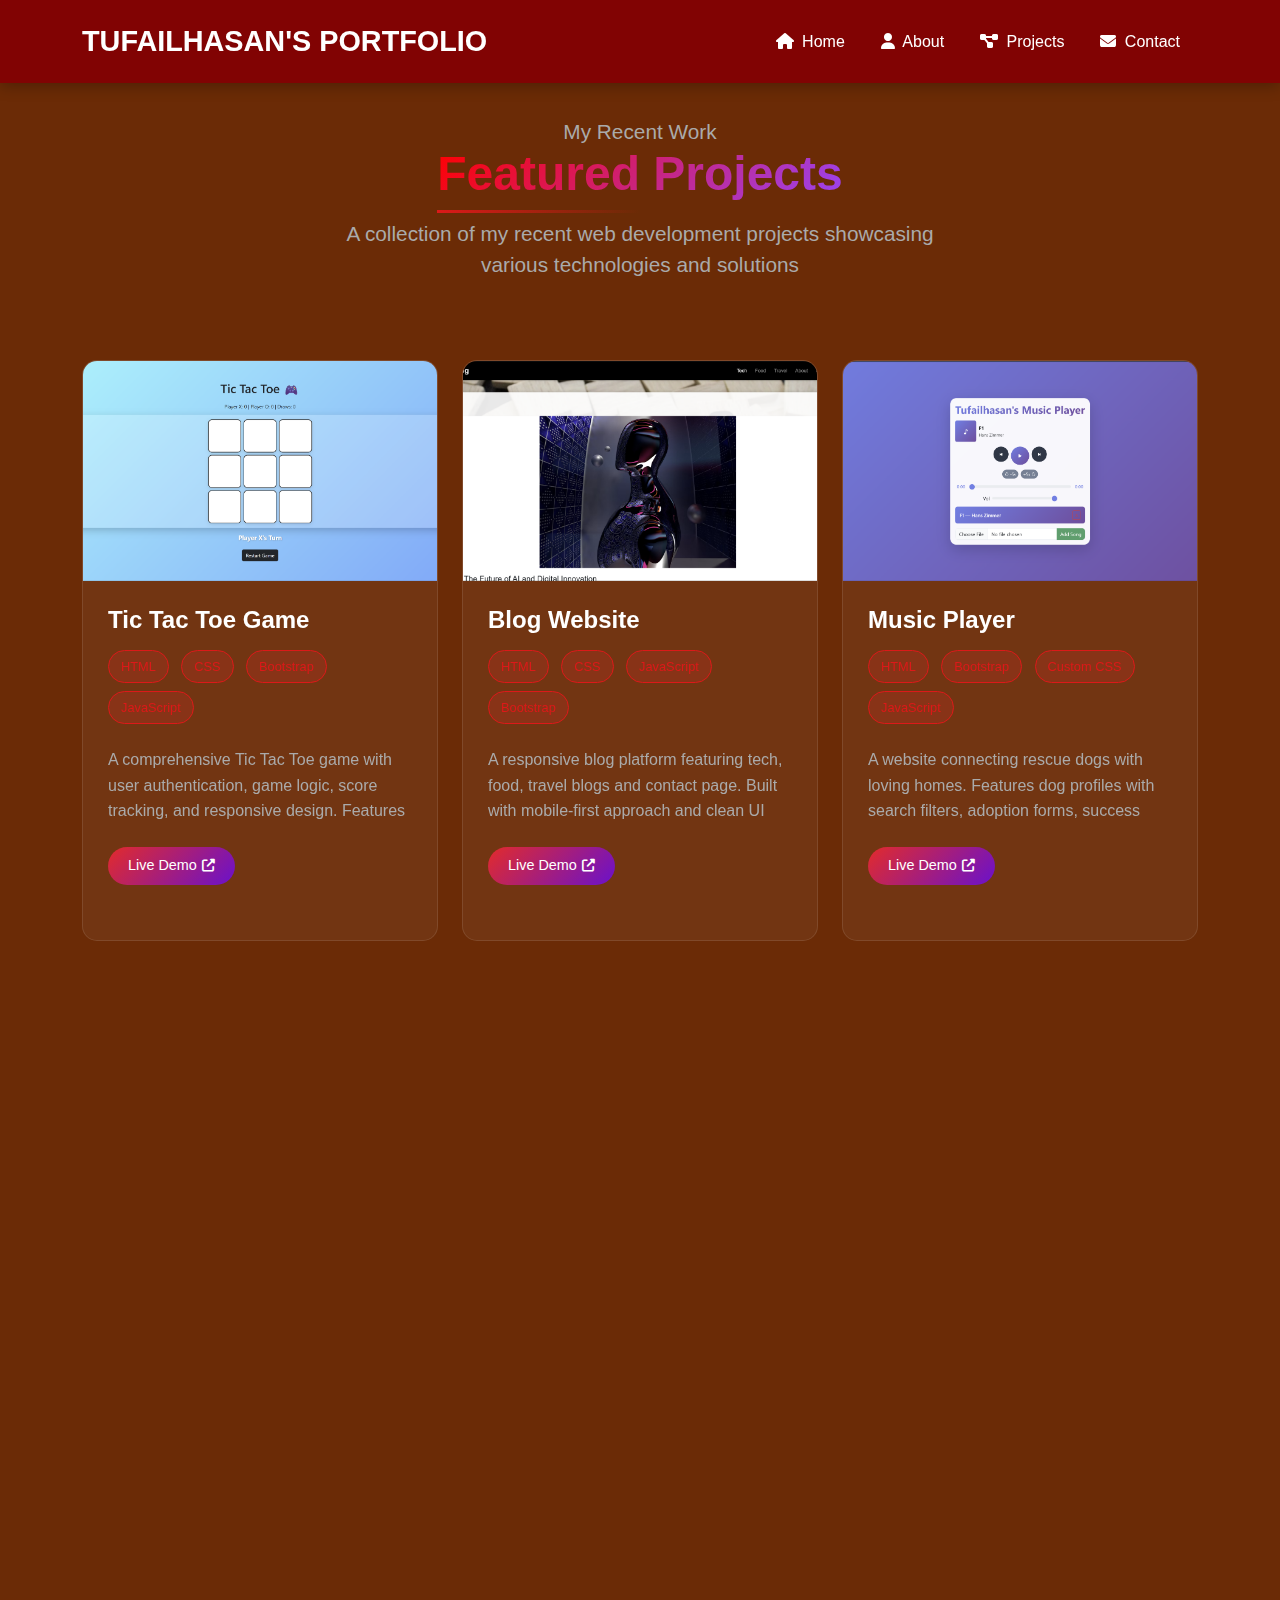
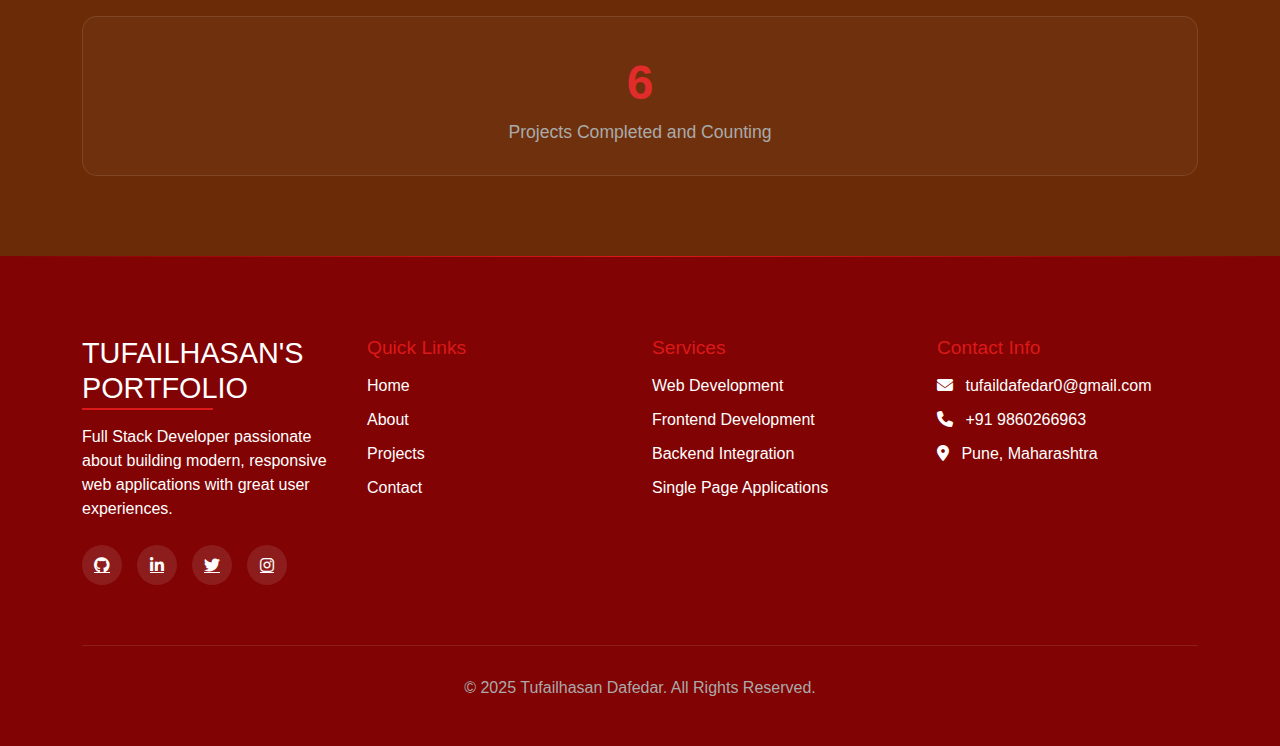
<file: portfolio/project.html>
<!DOCTYPE html>
<html lang="en">
<head>
    <meta charset="UTF-8">
    <meta name="viewport" content="width=device-width, initial-scale=1.0">
    <title>TUFAILHASAN'S PORTFOLIO - Projects</title>
    <!-- Bootstrap 5 CSS -->
    <link href="https://cdn.jsdelivr.net/npm/bootstrap@5.3.2/dist/css/bootstrap.min.css" rel="stylesheet">
    <!-- Font Awesome -->
    <link rel="stylesheet" href="https://cdnjs.cloudflare.com/ajax/libs/font-awesome/6.4.0/css/all.min.css">
    <link rel="stylesheet" href="style.css">
    <style>
    /* Project page-specific styles */
    .project-section {
        padding: 120px 0 80px;
        min-height: 100vh;
    }
    
    .section-header {
        text-align: center;
        margin-bottom: 80px;
    }
    
    .section-title {
        font-size: 3rem;
        font-weight: 700;
        position: relative;
        display: inline-block;
        margin-bottom: 15px;
        background: linear-gradient(135deg, #ff0000, #9944f3);
        -webkit-background-clip: text;
        -webkit-text-fill-color: transparent;
        background-clip: text;
    }
    
    .section-subtitle {
        color: var(--text-gray);
        font-size: 1.3rem;
        max-width: 600px;
        margin: 0 auto;
    }
    
    .project-card {
        background: rgba(255, 255, 255, 0.05);
        border-radius: 15px;
        overflow: hidden;
        margin-bottom: 30px;
        border: 1px solid rgba(255, 255, 255, 0.1);
        transition: all 0.4s ease;
        height: 100%;
        position: relative;
        backdrop-filter: blur(10px);
    }
    
    .project-card::before {
        content: '';
        position: absolute;
        top: 0;
        left: 0;
        width: 100%;
        height: 100%;
        background: linear-gradient(135deg, rgba(226, 43, 43, 0.1) 0%, transparent 50%);
        opacity: 0;
        transition: opacity 0.4s ease;
        z-index: 0;
    }
    
    .project-card:hover::before {
        opacity: 1;
    }
    
    .project-card:hover {
        transform: translateY(-15px);
        box-shadow: 0 20px 40px rgba(226, 43, 43, 0.25);
        border-color: rgba(226, 43, 43, 0.3);
    }
    
    .project-img-container {
        position: relative;
        overflow: hidden;
        height: 220px;
    }
    
    .project-img {
        height: 100%;
        width: 100%;
        object-fit: cover;
        transition: transform 0.5s ease;
    }
    
    .project-card:hover .project-img {
        transform: scale(1.1);
    }
    
    .project-overlay {
        position: absolute;
        top: 0;
        left: 0;
        width: 100%;
        height: 100%;
        background: linear-gradient(to bottom, transparent, rgba(10, 10, 40, 0.8));
        display: flex;
        align-items: flex-end;
        padding: 20px;
        opacity: 0;
        transition: opacity 0.4s ease;
    }
    
    .project-card:hover .project-overlay {
        opacity: 1;
    }
    
    .project-body {
        padding: 25px;
        position: relative;
        z-index: 1;
    }
    
    .project-title {
        font-size: 1.5rem;
        font-weight: 600;
        margin-bottom: 15px;
        color: white;
    }
    
    .tech-badges {
        margin-bottom: 15px;
    }
    
    .tech-badge {
        display: inline-block;
        padding: 6px 12px;
        background: rgba(226, 43, 43, 0.2);
        color: var(--accent-color);
        border-radius: 20px;
        font-size: 0.8rem;
        margin-right: 8px;
        margin-bottom: 8px;
        border: 1px solid var(--accent-color);
        transition: all 0.3s ease;
    }
    
    .tech-badge:hover {
        background: rgba(226, 43, 43, 0.4);
        transform: translateY(-2px);
    }
    
    .project-description {
        color: var(--text-gray);
        margin: 15px 0;
        line-height: 1.6;
        height: 80px;
        overflow: hidden;
    }
    
    .project-links {
        display: flex;
        gap: 10px;
        margin-top: 20px;
    }
    
    .project-link {
        display: inline-flex;
        align-items: center;
        padding: 8px 20px;
        background: linear-gradient(135deg, #e22b2b, #6a11cb);
        color: white;
        border-radius: 30px;
        text-decoration: none;
        font-weight: 500;
        transition: all 0.3s ease;
        font-size: 0.9rem;
    }
    
    .project-link.outline {
        background: transparent;
        border: 1px solid #e22b2b;
        color: #e22b2b;
    }
    
    .project-link:hover {
        transform: translateY(-3px);
        box-shadow: 0 8px 20px rgba(255, 251, 0, 0.4);
    }
    
    .project-link.outline:hover {
        background: #e22b2b;
        color: white;
    }
    
    .project-link i {
        margin-left: 5px;
        font-size: 0.8rem;
    }
    

    
    /* Project counter */
    .project-counter {
        text-align: center;
        margin-top: 60px;
        padding: 30px;
        background: rgba(255, 255, 255, 0.03);
        border-radius: 15px;
        border: 1px solid rgba(255, 255, 255, 0.1);
    }
    
    .counter-number {
        font-size: 3rem;
        font-weight: 700;
        color: #e22b2b;
        display: block;
    }
    
    .counter-text {
        color: var(--text-gray);
        font-size: 1.1rem;
    }
    
    /* Animation for project cards */
    .project-card {
        opacity: 0;
        transform: translateY(30px);
        transition: opacity 0.5s ease, transform 0.5s ease;
    }
    
    .project-card.visible {
        opacity: 1;
        transform: translateY(0);
    }
    
    /* Responsive adjustments */
    @media (max-width: 991.98px) {
        .project-section {
            padding: 100px 0 60px;
        }
        
        .section-title {
            font-size: 2.5rem;
        }
        
        .project-img-container {
            height: 200px;
        }
    }
    
    @media (max-width: 767.98px) {
        .section-title {
            font-size: 2rem;
        }
        
        .project-links {
            flex-direction: column;
        }
        
        .project-link {
            text-align: center;
            justify-content: center;
        }
    }
    
    @media (max-width: 575.98px) {
        .project-section {
            padding: 80px 0 40px;
        }
        
        .section-title {
            font-size: 1.8rem;
        }
        
        .section-subtitle {
            font-size: 1.1rem;
        }
        
        .project-img-container {
            height: 180px;
        }
        
        .project-body {
            padding: 20px;
        }
    }
    </style>
</head>
<body>
    <nav class="navbar navbar-expand-lg navbar-dark">
        <div class="container">
            <a class="navbar-brand" href="#">
                 TUFAILHASAN'S PORTFOLIO
            </a>
            <button class="navbar-toggler" type="button" data-bs-toggle="collapse" data-bs-target="#navbarNav">
                <span class="navbar-toggler-icon"></span>
            </button>
            <div class="collapse navbar-collapse" id="navbarNav">
                <ul class="navbar-nav ms-auto">
                    <li class="nav-item">
                        <a class="nav-link" href="index.html">
                            <i class="fas fa-home me-1"></i> Home
                        </a>
                    </li>
                    <li class="nav-item">
                        <a class="nav-link" href="about.html">
                            <i class="fas fa-user me-1"></i> About
                        </a>
                    </li>
                    <li class="nav-item">
                        <a class="nav-link active" href="project.html">
                            <i class="fas fa-project-diagram me-1"></i> Projects
                        </a>
                    </li>
                    <li class="nav-item">
                        <a class="nav-link" href="contact.html">
                            <i class="fas fa-envelope me-1"></i> Contact
                        </a>
                    </li>
                </ul>
            </div>
        </div>
    </nav>

    <!-- Projects Section -->
    <section class="project-section">
        <div class="container">
            <div class="section-header">
                <h2 class="section-subtitle">My Recent Work</h2>
                <h1 class="section-title">Featured Projects</h1>
                <p class="section-subtitle">A collection of my recent web development projects showcasing various technologies and solutions</p>
            </div>
            
            
            <div class="row">
                <!-- Tic Tac Toe Game -->
                <div class="col-lg-4 col-md-6 mb-5" data-category="frontend">
                    <div class="project-card">
                        <div class="project-img-container">
                            <img src="img/Tic.png" 
                                 alt="Tic Tac Toe Game" class="project-img img-fluid">
                            <div class="project-overlay">
                                <span class="tech-badge">Interactive Game</span>
                                <span class="tech-badge">JavaScript Logic</span>
                            </div>
                        </div>
                        <div class="project-body">
                            <h3 class="project-title">Tic Tac Toe Game</h3>
                            <div class="tech-badges">
                                <span class="tech-badge">HTML</span>
                                <span class="tech-badge">CSS</span>
                                <span class="tech-badge">Bootstrap</span>
                                <span class="tech-badge">JavaScript</span>
                            </div>
                            <p class="project-description">
                                A comprehensive Tic Tac Toe game with user authentication, game logic, 
                                score tracking, and responsive design. Features real-time gameplay and
                                sound effects for an engaging user experience.
                            </p>
                            <div class="project-links">
                                <a href="https://tufaildafedar0-prog.github.io/tic-tac-toe/" class="project-link" target="_blank">
                                    Live Demo <i class="fas fa-external-link-alt"></i>
                                </a>
                            </div>
                        </div>
                    </div>
                </div>
                
                <!-- Blog Website -->
                <div class="col-lg-4 col-md-6 mb-5" data-category="fullstack">
                    <div class="project-card">
                        <div class="project-img-container">
                            <img src="img/Blog.png" 
                                 alt="Blog Website" class="project-img img-fluid">
                            <div class="project-overlay">
                                <span class="tech-badge">Blog</span>
                                <span class="tech-badge">Daily Updates</span>
                            </div>
                        </div>
                        <div class="project-body">
                            <h3 class="project-title">Blog Website</h3>
                            <div class="tech-badges">
                                <span class="tech-badge">HTML</span>
                                <span class="tech-badge">CSS</span>
                                <span class="tech-badge">JavaScript</span>
                                <span class="tech-badge">Bootstrap</span>
                            </div>
                            <p class="project-description">
                                A responsive blog  platform featuring tech, food, 
                                travel blogs and contact page. Built with mobile-first approach and 
                                clean UI design for optimal user experience.
                            </p>
                            <div class="project-links">
                                <a href="https://tufaildafedar0-prog.github.io/blog-website/" class="project-link" target="_blank">
                                    Live Demo <i class="fas fa-external-link-alt"></i>
                                </a>
                            </div>
                        </div>
                    </div>
                </div>
                
                <!-- Music Player -->
                <div class="col-lg-4 col-md-6 mb-5" data-category="bootstrap">
                    <div class="project-card">
                        <div class="project-img-container">
                            <img src="img/Music.png" 
                                 alt="Music Player" class="project-img">
                            <div class="project-overlay">
                                <span class="tech-badge">Music</span>
                                <span class="tech-badge">Responsive Design</span>
                            </div>
                        </div>
                        <div class="project-body">
                            <h3 class="project-title">Music Player</h3>
                            <div class="tech-badges">
                                <span class="tech-badge">HTML</span>
                                <span class="tech-badge">Bootstrap</span>
                                <span class="tech-badge">Custom CSS</span>
                                <span class="tech-badge">JavaScript</span>
                            </div>
                            <p class="project-description">
                                A website connecting rescue dogs with loving homes. Features dog profiles with 
                                search filters, adoption forms, success stories, and donation functionality to support the cause.
                            </p>
                            <div class="project-links">
                                <a href="https://tufaildafedar0-prog.github.io/Music-player-/" class="project-link" target="_blank">
                                    Live Demo <i class="fas fa-external-link-alt"></i>
                                </a>
                            </div>
                        </div>
                    </div>
                </div>
                
                <!-- Weather Application -->
                <div class="col-lg-4 col-md-6" data-category="frontend">
                    <div class="project-card">
                        <div class="project-img-container">
                            <img src="img/Weather.png" 
                                 alt="Weather Application" class="project-img">
                            <div class="project-overlay">
                                <span class="tech-badge">API Integration</span>
                                <span class="tech-badge">Real-time Data</span>
                            </div>
                        </div>
                        <div class="project-body">
                            <h3 class="project-title">Weather Forecast App</h3>
                            <div class="tech-badges">
                                <span class="tech-badge">HTML</span>
                                <span class="tech-badge">CSS</span>
                                <span class="tech-badge">JavaScript</span>
                                <span class="tech-badge">API</span>
                            </div>
                            <p class="project-description">
                                A weather application that fetches real-time data from a weather API. 
                                Features location-based forecasts, 5-day outlook, and responsive design 
                                that works seamlessly across all devices.
                            </p>
                            <div class="project-links">
                                <a href="https://tufaildafedar0-prog.github.io/Weather-app/" class="project-link" target="_blank">
                                    Live Demo <i class="fas fa-external-link-alt"></i>
                                </a>
                            </div>
                        </div>
                    </div>
                </div>
                
                <!-- add project-->
                <div class="col-lg-4 col-md-6" data-category="fullstack">
                    <div class="project-card">
                        <div class="project-img-container">
                            <img src="img/NGO (2).png" 
                                 alt="Ngo" class="project-img">
                            <div class="project-overlay">
                                <span class="tech-badge">Productivity</span>
                                <span class="tech-badge">CRUD Operations</span>
                            </div>
                        </div>
                        <div class="project-body">
                            <h3 class="project-title">NGO</h3>
                            <div class="tech-badges">
                                <span class="tech-badge">HTML</span>
                                <span class="tech-badge">CSS</span>
                                <span class="tech-badge">Javascript</span>
                            </div>
                            <p class="project-description">
                                A non profit organization website to showcase their mission, projects,
                                and ways to get involved. Features donation integration, volunteer sign-up,
                                and event management functionalities.
                            </p>
                        </div>
                    </div>
                </div>
                
                <!-- Personal Portfolio -->
                <div class="col-lg-4 col-md-6" data-category="bootstrap">
                    <div class="project-card">
                        <div class="project-img-container">
                            <img src="img/Portfolio.png" 
                                 alt="Portfolio Website" class="project-img">
                            <div class="project-overlay">
                                <span class="tech-badge">Portfolio</span>
                                <span class="tech-badge">Responsive</span>
                            </div>
                        </div>
                        <div class="project-body">
                            <h3 class="project-title">Personal Portfolio Website</h3>
                            <div class="tech-badges">
                                <span class="tech-badge">HTML</span>
                                <span class="tech-badge">CSS</span>
                                <span class="tech-badge">Bootstrap</span>
                                <span class="tech-badge">JavaScript</span>
                            </div>
                            <p class="project-description">
                                A responsive portfolio website showcasing skills, projects, and contact information. 
                                Features smooth animations.
                            </p>
                            
                        </div>
                    </div>
                </div>
            </div>
            
            <!-- Project Counter -->
            <div class="project-counter">
                <span class="counter-number">6</span>
                <span class="counter-text">Projects Completed and Counting</span>
            </div>
        </div>
    </section>
       
       <!-- Footer -->
    <footer id="contact" class="footer">
        <div class="container">
            <div class="row">
                <div class="col-md-6 col-lg-3 footer-col">
                    <h3 class="footer-title">TUFAILHASAN'S PORTFOLIO</h3>
                    <p>Full Stack Developer passionate about building modern, responsive web applications with great user experiences.</p>
                    <div class="social-links mt-4">
                        <a href="#"><i class="fab fa-github"></i></a>
                        <a href="https://www.linkedin.com/in/tufailhasan3241/"><i class="fab fa-linkedin-in"></i></a>
                        <a href="#"><i class="fab fa-twitter"></i></a>
                        <a href="#"><i class="fab fa-instagram"></i></a>
                    </div>
                </div>
                
                <div class="col-md-6 col-lg-3 footer-col">
                    <h4 class="footer-subtitle">Quick Links</h4>
                    <ul class="footer-links">
                        <li><a href="#home">Home</a></li>
                        <li><a href="about.html">About</a></li>
                        <li><a href="project.html">Projects</a></li>
                        <li><a href="#contact">Contact</a></li>
                    </ul>
                </div>
                
                <div class="col-md-6 col-lg-3 footer-col">
                    <h4 class="footer-subtitle">Services</h4>
                    <ul class="footer-links">
                        <li><a href="#">Web Development</a></li>
                        <li><a href="#">Frontend Development</a></li>
                        <li><a href="#">Backend Integration</a></li>
                        <li><a href="#">Single Page Applications</a></li>
                    </ul>
                </div>
                
                <div class="col-md-6 col-lg-3 footer-col">
                    <h4 class="footer-subtitle">Contact Info</h4>
                    <ul class="footer-links">
                        <li><i class="fas fa-envelope me-2"></i> <a href="mailto:tufaildafedar0@gmail.com" class="text-decoration-none text-reset">tufaildafedar0@gmail.com</a></li>
                        <li><i class="fas fa-phone me-2"></i> <a href="tel:+919860266963" class="text-decoration-none text-reset">+91 9860266963</a></li>
                        <li><i class="fas fa-map-marker-alt me-2"></i> Pune, Maharashtra</li>
                    </ul>
                </div>
            </div>
            
            <div class="copyright">
                <p>&copy; 2025 Tufailhasan Dafedar. All Rights Reserved.</p>
            </div>
        </div>
    </footer>

    <!-- Bootstrap JS Bundle with Popper -->
    <script src="https://cdn.jsdelivr.net/npm/bootstrap@5.3.2/dist/js/bootstrap.bundle.min.js"></script>
    
    <script>
        // Project filtering functionality
        document.addEventListener('DOMContentLoaded', function() {
            const filterButtons = document.querySelectorAll('.filter-btn');
            const projectCards = document.querySelectorAll('.project-card');
            
            filterButtons.forEach(button => {
                button.addEventListener('click', function() {
                    // Remove active class from all buttons
                    filterButtons.forEach(btn => btn.classList.remove('active'));
                    
                    // Add active class to clicked button
                    this.classList.add('active');
                    
                    const filterValue = this.getAttribute('data-filter');
                    
                    // Filter projects
                    projectCards.forEach(card => {
                        const category = card.parentElement.getAttribute('data-category');
                        
                        if (filterValue === 'all' || filterValue === category) {
                            card.parentElement.style.display = 'block';
                        } else {
                            card.parentElement.style.display = 'none';
                        }
                    });
                });
            });
            
            // Animate project cards on scroll
            function checkVisibility() {
                projectCards.forEach(card => {
                    const cardTop = card.getBoundingClientRect().top;
                    const windowHeight = window.innerHeight;
                    
                    if (cardTop < windowHeight - 100) {
                        card.classList.add('visible');
                    }
                });
            }
            
            // Initial check
            checkVisibility();
            
            // Check on scroll
            window.addEventListener('scroll', checkVisibility);
            
            // Navbar scroll effect
            window.addEventListener('scroll', function() {
                const nav = document.querySelector('.navbar');
                if (window.scrollY > 50) {
                    nav.classList.add('scrolled');
                } else {
                    nav.classList.remove('scrolled');
                }
            });
        });
    </script>
</body>

</html>
</file>
<file: style.css>
:root {
            --primary-bg: #6b2b06;
            --nav-bg: #810303;
            --accent-color: #dc1919;
            --text-light: #ffffff;
            --text-gray: #aaaaaa;
            --footer-bg: #810303;
        }

        * {
            margin: 0;
            padding: 0;
            box-sizing: border-box;
        }

        body {
            background-color: var(--primary-bg);
            color: var(--text-light);
            font-family: 'Poppins', sans-serif;
            overflow-x: hidden;
        }

        /* Navigation */
        .navbar {
            background-color: var(--nav-bg);
            padding: 15px 0;
            position: fixed;
            width: 100%;
            top: 0;
            z-index: 1000;
            box-shadow: 0 2px 15px rgba(0, 0, 0, 0.3);
            transition: all 0.3s ease;
        }

        .navbar.scrolled {
            padding: 10px 0;
            box-shadow: 0 2px 10px rgba(0, 0, 0, 0.2);
        }

        .navbar-brand {
            font-size: 1.8rem;
            font-weight: 700;
            color: var(--text-light);
        }

        .nav-link {
            color: var(--text-light);
            font-weight: 500;
            margin: 0 10px;
            position: relative;
        }

        .nav-link:after {
            content: '';
            position: absolute;
            width: 0;
            height: 2px;
            background: var(--accent-color);
            bottom: 0;
            left: 0;
            transition: width 0.3s ease;
        }

        .nav-link:hover:after {
            width: 100%;
        }

        .nav-link:hover {
            color: var(--accent-color);
        }

        /* Hero Section */
        .hero-section {
            padding: 180px 0 100px;
            min-height: 100vh;
            display: flex;
            align-items: center;
        }

        .hero-title {
            font-size: 3.5rem;
            font-weight: 700;
            line-height: 1.2;
            margin-bottom: 20px;
        }

        .hero-subtitle {
            font-size: 1.5rem;
            margin-bottom: 30px;
            color: var(--text-gray);
        }

        .accent-text {
            color: var(--accent-color);
        }

        .typing-text {
            font-size: 3.5rem;
            font-weight: 600;
            min-height: 80px;
            color: var(--accent-color);
        }

        .btn-custom {
            padding: 12px 25px;
            background-color: #1e2167;
            color: white;
            border: 1px solid white;
            border-radius: 6px;
            font-weight: 500;
            transition: all 0.3s ease;
            margin-right: 15px;
            margin-bottom: 15px;
        }

        .btn-custom:hover {
            transform: translateY(-3px);
            box-shadow: 0 5px 15px rgba(138, 43, 226, 0.3);
            background-color: var(--accent-color);
            border-color: var(--accent-color);
        }

        .hero-image {
            max-width: 100%;
            height: auto;
            animation: float 6s ease-in-out infinite;
        }

        @keyframes float {
            0%, 100% { transform: translateY(0); }
            50% { transform: translateY(-20px); }
        }

        /* Work Experience Section */
        .work-section {
            padding: 100px 0;
            position: relative;
        }

        .section-header {
            text-align: center;
            margin-bottom: 60px;
        }

        .section-subtitle {
            color: var(--text-gray);
            font-size: 1.2rem;
            margin-bottom: 10px;
        }

        .section-title {
            font-size: 2.5rem;
            font-weight: 700;
            position: relative;
            display: inline-block;
        }

        .section-title:after {
            content: '';
            position: absolute;
            width: 50%;
            height: 3px;
            background: linear-gradient(90deg, var(--accent-color), transparent);
            bottom: -10px;
            left: 0;
        }

        .timeline {
            position: relative;
            max-width: 1200px;
            margin: 0 auto;
        }

        .timeline:after {
            content: '';
            position: absolute;
            width: 2px;
            background-color: rgba(255, 255, 255, 0.1);
            top: 0;
            bottom: 0;
            left: 50%;
            margin-left: -1px;
        }

        .timeline-item {
            padding: 10px 40px;
            position: relative;
            width: 50%;
            margin-bottom: 80px;
            opacity: 0;
            transform: translateY(30px);
            transition: all 0.5s ease;
        }

        .timeline-item.visible {
            opacity: 1;
            transform: translateY(0);
        }

        .timeline-item:nth-child(odd) {
            left: 0;
        }

        .timeline-item:nth-child(even) {
            left: 50%;
        }

        .timeline-content {
            padding: 30px;
            background-color: rgba(255, 255, 255, 0.05);
            border-radius: 15px;
            box-shadow: 0 5px 15px rgba(0, 0, 0, 0.1);
            border-left: 3px solid var(--accent-color);
            transition: all 0.3s ease;
        }

        .timeline-item:nth-child(even) .timeline-content {
            border-left: none;
            border-right: 3px solid var(--accent-color);
        }

        .timeline-content:hover {
            transform: translateY(-5px);
            box-shadow: 0 10px 25px rgba(138, 43, 226, 0.2);
        }

        .timeline-date {
            color: var(--accent-color);
            font-weight: 600;
            margin-bottom: 10px;
        }

        .timeline-title {
            font-size: 1.5rem;
            font-weight: 600;
            margin-bottom: 15px;
        }

        .timeline-desc {
            color: var(--text-gray);
            line-height: 1.6;
        }

        .timeline-icon {
            position: absolute;
            width: 100px;
            height: 100px;
            right: -50px;
            background-color: var(--nav-bg);
            border: 4px solid var(--accent-color);
            border-radius: 50%;
            z-index: 1;
            display: flex;
            justify-content: center;
            align-items: center;
            top: 15px;
            box-shadow: 0 5px 15px rgba(0, 0, 0, 0.2);
            transition: all 0.3s ease;
        }

        .timeline-item:nth-child(even) .timeline-icon {
            left: -50px;
        }

        .timeline-icon img {
            width: 95%;
            height: auto;
            transition: transform 0.3s ease;
        }

        .timeline-icon:hover {
            transform: scale(1.1);
            box-shadow: 0 8px 20px rgba(138, 43, 226, 0.3);
        }

        .timeline-icon:hover img {
            transform: scale(1.1);
        }

        /* Footer */
        .footer {
            background-color: var(--footer-bg);
            padding: 80px 0 30px;
            position: relative;
        }

        .footer:before {
            content: '';
            position: absolute;
            top: 0;
            left: 0;
            width: 100%;
            height: 1px;
            background: linear-gradient(90deg, transparent, var(--accent-color), transparent);
        }

        .footer-col {
            margin-bottom: 30px;
        }

        .footer-title {
            font-size: 1.8rem;
            margin-bottom: 20px;
            position: relative;
            display: inline-block;
        }

        .footer-title:after {
            content: '';
            position: absolute;
            width: 50%;
            height: 2px;
            background: var(--accent-color);
            bottom: -5px;
            left: 0;
        }

        .footer-subtitle {
            font-size: 1.2rem;
            margin-bottom: 15px;
            color: var(--accent-color);
        }

        .footer-links {
            list-style: none;
            padding: 0;
        }

        .footer-links li {
            margin-bottom: 10px;
        }

        .footer-links a {
            color: var(--text-light);
            text-decoration: none;
            transition: all 0.3s ease;
        }

        .footer-links a:hover {
            color: var(--accent-color);
            padding-left: 5px;
        }

        .social-links {
            display: flex;
            gap: 15px;
        }

        .social-links a {
            color: var(--text-light);
            background: rgba(255, 255, 255, 0.1);
            width: 40px;
            height: 40px;
            border-radius: 50%;
            display: flex;
            align-items: center;
            justify-content: center;
            transition: all 0.3s ease;
        }

        .social-links a:hover {
            background: var(--accent-color);
            transform: translateY(-3px);
        }

        .copyright {
            text-align: center;
            padding-top: 30px;
            margin-top: 30px;
            border-top: 1px solid rgba(255, 255, 255, 0.1);
            color: var(--text-gray);
        }

        /* Responsive Adjustments */
        @media (max-width: 991.98px) {
            .hero-title {
                font-size: 2.8rem;
            }
            
            .typing-text {
                font-size: 2rem;
                min-height: 60px;
            }
            
            .timeline:after {
                left: 50px;
            }
            
            .timeline-item {
                width: 100%;
                padding-left: 80px;
                padding-right: 25px;
            }
            
            .timeline-item:nth-child(even) {
                left: 0;
            }
            
            .timeline-icon {
                left: 10px;
            }
            
            .timeline-item:nth-child(even) .timeline-icon {
                left: 10px;
            }
        }

        @media (max-width: 767.98px) {
            .navbar-brand {
                font-size: 1.5rem;
            }
            
            .hero-section {
                padding: 150px 0 80px;
                text-align: center;
            }
            
            .hero-title {
                font-size: 2.2rem;
            }
            
            .btn-group {
                justify-content: center;
            }
            
            .section-title {
                font-size: 2rem;
            }
            
            .timeline-content {
                padding: 20px;
            }
            
            .timeline-title {
                font-size: 1.3rem;
            }
        }

        @media (max-width: 575.98px) {
            .hero-title {
                font-size: 1.8rem;
            }
            
            .typing-text {
                font-size: 1.5rem;
                min-height: 50px;
            }
            
            .btn-custom {
                padding: 10px 20px;
                font-size: 0.9rem;
            }
            
            .timeline-icon {
                width: 80px;
                height: 80px;
                left: 5px;
            }
            
            .timeline-item:nth-child(even) .timeline-icon {
                left: 5px;
            }
        }

        /*Smooth scrolling for all pages  */
        html {
            scroll-behavior: smooth;
        }
</file>
<file: portfolio/style.css>
:root {
            --primary-bg: #6b2b06;
            --nav-bg: #810303;
            --accent-color: #dc1919;
            --text-light: #ffffff;
            --text-gray: #aaaaaa;
            --footer-bg: #810303;
        }

        * {
            margin: 0;
            padding: 0;
            box-sizing: border-box;
        }

        body {
            background-color: var(--primary-bg);
            color: var(--text-light);
            font-family: 'Poppins', sans-serif;
            overflow-x: hidden;
        }

        /* Navigation */
        .navbar {
            background-color: var(--nav-bg);
            padding: 15px 0;
            position: fixed;
            width: 100%;
            top: 0;
            z-index: 1000;
            box-shadow: 0 2px 15px rgba(0, 0, 0, 0.3);
            transition: all 0.3s ease;
        }

        .navbar.scrolled {
            padding: 10px 0;
            box-shadow: 0 2px 10px rgba(0, 0, 0, 0.2);
        }

        .navbar-brand {
            font-size: 1.8rem;
            font-weight: 700;
            color: var(--text-light);
        }

        .nav-link {
            color: var(--text-light);
            font-weight: 500;
            margin: 0 10px;
            position: relative;
        }

        .nav-link:after {
            content: '';
            position: absolute;
            width: 0;
            height: 2px;
            background: var(--accent-color);
            bottom: 0;
            left: 0;
            transition: width 0.3s ease;
        }

        .nav-link:hover:after {
            width: 100%;
        }

        .nav-link:hover {
            color: var(--accent-color);
        }

        /* Hero Section */
        .hero-section {
            padding: 180px 0 100px;
            min-height: 100vh;
            display: flex;
            align-items: center;
        }

        .hero-title {
            font-size: 3.5rem;
            font-weight: 700;
            line-height: 1.2;
            margin-bottom: 20px;
        }

        .hero-subtitle {
            font-size: 1.5rem;
            margin-bottom: 30px;
            color: var(--text-gray);
        }

        .accent-text {
            color: var(--accent-color);
        }

        .typing-text {
            font-size: 3.5rem;
            font-weight: 600;
            min-height: 80px;
            color: var(--accent-color);
        }

        .btn-custom {
            padding: 12px 25px;
            background-color: #1e2167;
            color: white;
            border: 1px solid white;
            border-radius: 6px;
            font-weight: 500;
            transition: all 0.3s ease;
            margin-right: 15px;
            margin-bottom: 15px;
        }

        .btn-custom:hover {
            transform: translateY(-3px);
            box-shadow: 0 5px 15px rgba(138, 43, 226, 0.3);
            background-color: var(--accent-color);
            border-color: var(--accent-color);
        }

        .hero-image {
            max-width: 100%;
            height: auto;
            animation: float 6s ease-in-out infinite;
        }

        @keyframes float {
            0%, 100% { transform: translateY(0); }
            50% { transform: translateY(-20px); }
        }

        /* Work Experience Section */
        .work-section {
            padding: 100px 0;
            position: relative;
        }

        .section-header {
            text-align: center;
            margin-bottom: 60px;
        }

        .section-subtitle {
            color: var(--text-gray);
            font-size: 1.2rem;
            margin-bottom: 10px;
        }

        .section-title {
            font-size: 2.5rem;
            font-weight: 700;
            position: relative;
            display: inline-block;
        }

        .section-title:after {
            content: '';
            position: absolute;
            width: 50%;
            height: 3px;
            background: linear-gradient(90deg, var(--accent-color), transparent);
            bottom: -10px;
            left: 0;
        }

        .timeline {
            position: relative;
            max-width: 1200px;
            margin: 0 auto;
        }

        .timeline:after {
            content: '';
            position: absolute;
            width: 2px;
            background-color: rgba(255, 255, 255, 0.1);
            top: 0;
            bottom: 0;
            left: 50%;
            margin-left: -1px;
        }

        .timeline-item {
            padding: 10px 40px;
            position: relative;
            width: 50%;
            margin-bottom: 80px;
            opacity: 0;
            transform: translateY(30px);
            transition: all 0.5s ease;
        }

        .timeline-item.visible {
            opacity: 1;
            transform: translateY(0);
        }

        .timeline-item:nth-child(odd) {
            left: 0;
        }

        .timeline-item:nth-child(even) {
            left: 50%;
        }

        .timeline-content {
            padding: 30px;
            background-color: rgba(255, 255, 255, 0.05);
            border-radius: 15px;
            box-shadow: 0 5px 15px rgba(0, 0, 0, 0.1);
            border-left: 3px solid var(--accent-color);
            transition: all 0.3s ease;
        }

        .timeline-item:nth-child(even) .timeline-content {
            border-left: none;
            border-right: 3px solid var(--accent-color);
        }

        .timeline-content:hover {
            transform: translateY(-5px);
            box-shadow: 0 10px 25px rgba(138, 43, 226, 0.2);
        }

        .timeline-date {
            color: var(--accent-color);
            font-weight: 600;
            margin-bottom: 10px;
        }

        .timeline-title {
            font-size: 1.5rem;
            font-weight: 600;
            margin-bottom: 15px;
        }

        .timeline-desc {
            color: var(--text-gray);
            line-height: 1.6;
        }

        .timeline-icon {
            position: absolute;
            width: 100px;
            height: 100px;
            right: -50px;
            background-color: var(--nav-bg);
            border: 4px solid var(--accent-color);
            border-radius: 50%;
            z-index: 1;
            display: flex;
            justify-content: center;
            align-items: center;
            top: 15px;
            box-shadow: 0 5px 15px rgba(0, 0, 0, 0.2);
            transition: all 0.3s ease;
        }

        .timeline-item:nth-child(even) .timeline-icon {
            left: -50px;
        }

        .timeline-icon img {
            width: 95%;
            height: auto;
            transition: transform 0.3s ease;
        }

        .timeline-icon:hover {
            transform: scale(1.1);
            box-shadow: 0 8px 20px rgba(138, 43, 226, 0.3);
        }

        .timeline-icon:hover img {
            transform: scale(1.1);
        }

        /* Footer */
        .footer {
            background-color: var(--footer-bg);
            padding: 80px 0 30px;
            position: relative;
        }

        .footer:before {
            content: '';
            position: absolute;
            top: 0;
            left: 0;
            width: 100%;
            height: 1px;
            background: linear-gradient(90deg, transparent, var(--accent-color), transparent);
        }

        .footer-col {
            margin-bottom: 30px;
        }

        .footer-title {
            font-size: 1.8rem;
            margin-bottom: 20px;
            position: relative;
            display: inline-block;
        }

        .footer-title:after {
            content: '';
            position: absolute;
            width: 50%;
            height: 2px;
            background: var(--accent-color);
            bottom: -5px;
            left: 0;
        }

        .footer-subtitle {
            font-size: 1.2rem;
            margin-bottom: 15px;
            color: var(--accent-color);
        }

        .footer-links {
            list-style: none;
            padding: 0;
        }

        .footer-links li {
            margin-bottom: 10px;
        }

        .footer-links a {
            color: var(--text-light);
            text-decoration: none;
            transition: all 0.3s ease;
        }

        .footer-links a:hover {
            color: var(--accent-color);
            padding-left: 5px;
        }

        .social-links {
            display: flex;
            gap: 15px;
        }

        .social-links a {
            color: var(--text-light);
            background: rgba(255, 255, 255, 0.1);
            width: 40px;
            height: 40px;
            border-radius: 50%;
            display: flex;
            align-items: center;
            justify-content: center;
            transition: all 0.3s ease;
        }

        .social-links a:hover {
            background: var(--accent-color);
            transform: translateY(-3px);
        }

        .copyright {
            text-align: center;
            padding-top: 30px;
            margin-top: 30px;
            border-top: 1px solid rgba(255, 255, 255, 0.1);
            color: var(--text-gray);
        }

        /* Responsive Adjustments */
        @media (max-width: 991.98px) {
            .hero-title {
                font-size: 2.8rem;
            }
            
            .typing-text {
                font-size: 2rem;
                min-height: 60px;
            }
            
            .timeline:after {
                left: 50px;
            }
            
            .timeline-item {
                width: 100%;
                padding-left: 80px;
                padding-right: 25px;
            }
            
            .timeline-item:nth-child(even) {
                left: 0;
            }
            
            .timeline-icon {
                left: 10px;
            }
            
            .timeline-item:nth-child(even) .timeline-icon {
                left: 10px;
            }
        }

        @media (max-width: 767.98px) {
            .navbar-brand {
                font-size: 1.5rem;
            }
            
            .hero-section {
                padding: 150px 0 80px;
                text-align: center;
            }
            
            .hero-title {
                font-size: 2.2rem;
            }
            
            .btn-group {
                justify-content: center;
            }
            
            .section-title {
                font-size: 2rem;
            }
            
            .timeline-content {
                padding: 20px;
            }
            
            .timeline-title {
                font-size: 1.3rem;
            }
        }

        @media (max-width: 575.98px) {
            .hero-title {
                font-size: 1.8rem;
            }
            
            .typing-text {
                font-size: 1.5rem;
                min-height: 50px;
            }
            
            .btn-custom {
                padding: 10px 20px;
                font-size: 0.9rem;
            }
            
            .timeline-icon {
                width: 80px;
                height: 80px;
                left: 5px;
            }
            
            .timeline-item:nth-child(even) .timeline-icon {
                left: 5px;
            }
        }

        /*Smooth scrolling for all pages  */
        html {
            scroll-behavior: smooth;
        }
</file>
